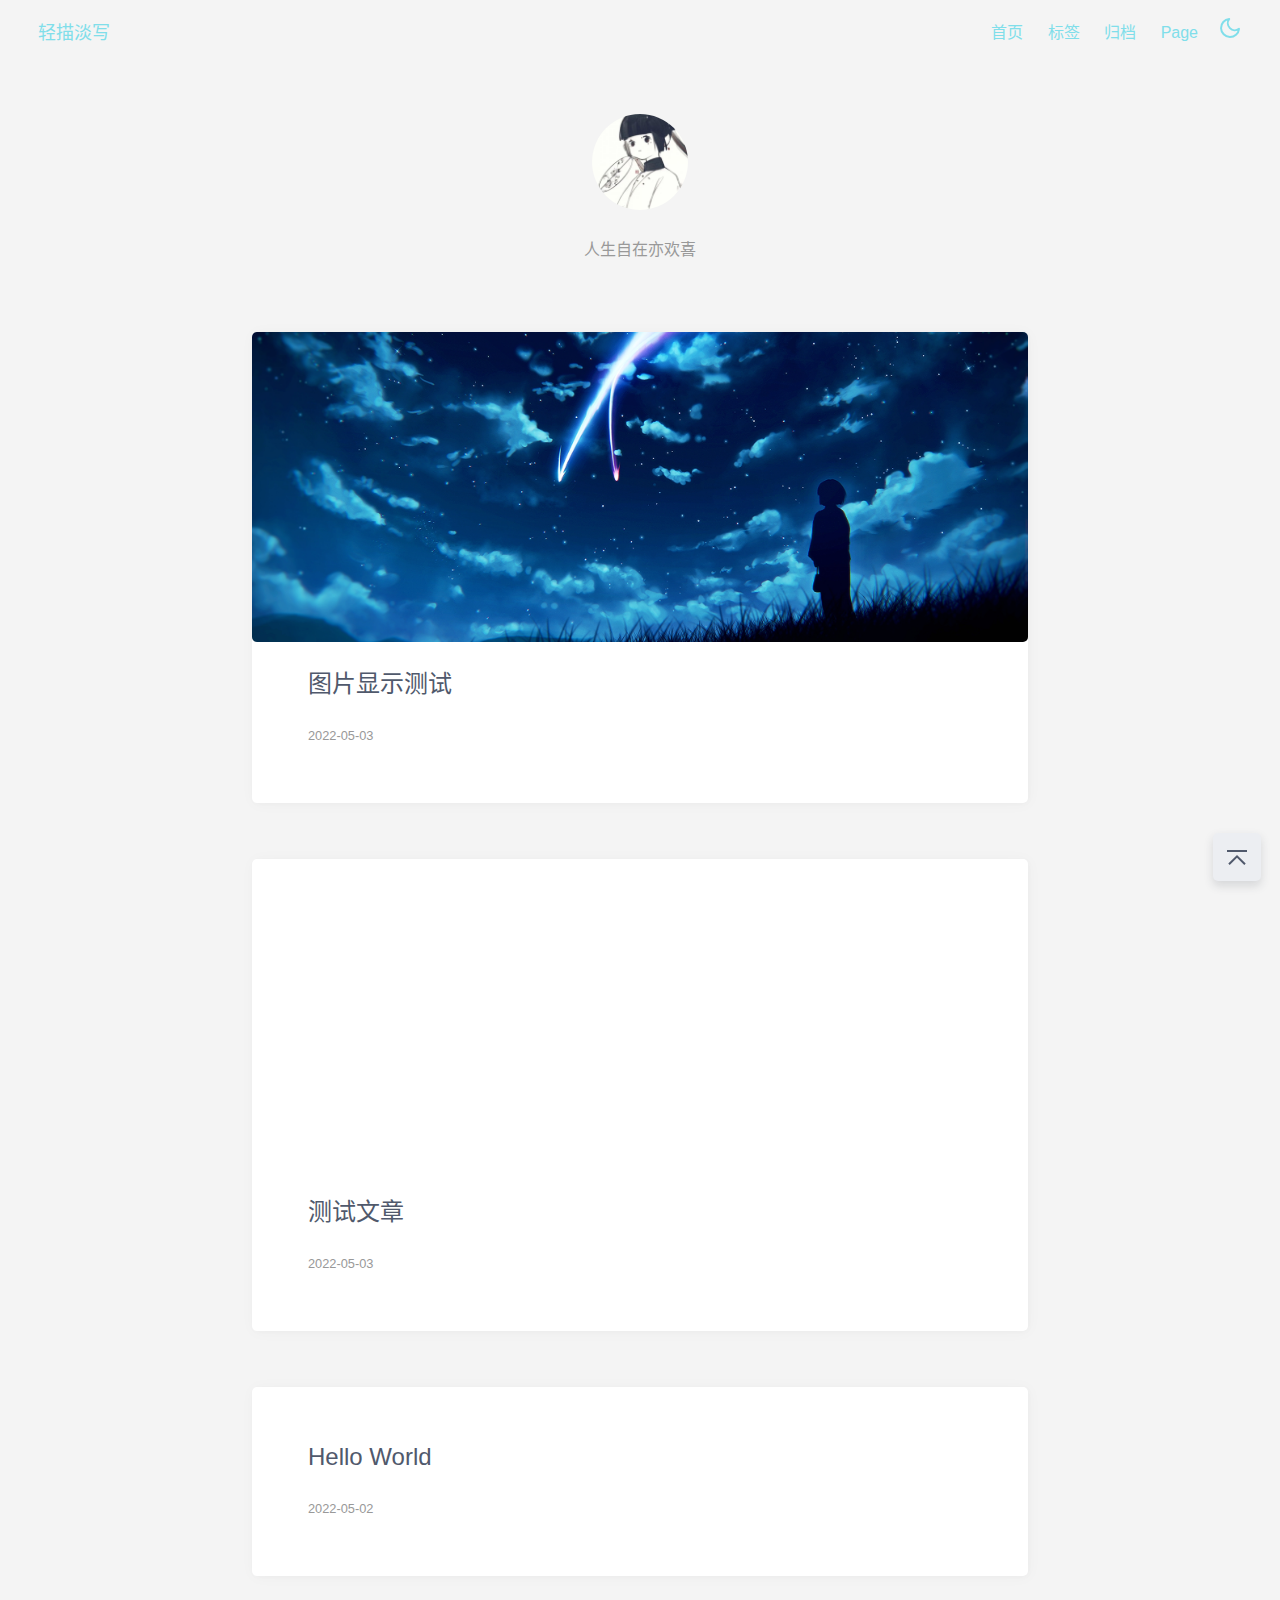
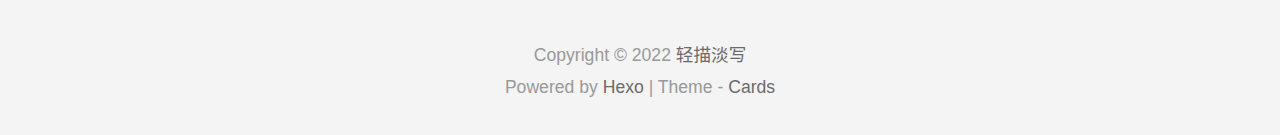
<file: index.html>
<!DOCTYPE html>
<html lang="zh-CN">
    <head>
    <meta charset="utf-8">

    

    <!-- 渲染优化 -->
    <meta name="renderer" content="webkit">
    <meta name="force-rendering" content="webkit">
    <meta http-equiv="X-UA-Compatible" content="IE=Edge,chrome=1">
    <meta name="HandheldFriendly" content="True" >
    <meta name="apple-mobile-web-app-capable" content="yes">
    <meta name="viewport" content="width=device-width, initial-scale=1, maximum-scale=1">

    <!--icon-->

    
        <link rel="shortcut icon" href="/images/favicon.ico">
    
    
        <link rel="icon" type="image/png" sizes="16x16" href="/images/favicon-16x16.png">
    
    
        <link rel="icon" type="image/png" sizes="32x32" href="/images/favicon-32x32.png">
    
    
        <link rel="apple-touch-icon" sizes="180x180" href="/images/apple-touch-icon.png">
    
    


    <!-- meta -->


<title>轻描淡写</title>


    <meta name="keywords" content="个人生活 点滴 技术 记录">




    <!-- OpenGraph -->
 
    <meta name="description" content="个人生活 点滴 技术 记录">
<meta property="og:type" content="website">
<meta property="og:title" content="轻描淡写">
<meta property="og:url" content="http://example.com/index.html">
<meta property="og:site_name" content="轻描淡写">
<meta property="og:description" content="个人生活 点滴 技术 记录">
<meta property="og:locale" content="zh_CN">
<meta property="article:author" content="Kang">
<meta property="article:tag" content="个人生活 点滴 技术 记录">
<meta name="twitter:card" content="summary_large_image">


    
<link rel="stylesheet" href="/css/style/main.css">
 

    
    
    

    
    
<link rel="stylesheet" href="/css/style/dark.css">

    
<script src="/js/darkmode.js"></script>



     

    <!-- custom head -->

<meta name="generator" content="Hexo 6.1.0"></head>

    <body>
        <div id="app">
            <header class="header">
    <div class="header__left">
        <a href="/" class="button">
            <span class="logo__text">轻描淡写</span>
        </a>
    </div>
    <div class="header__right">
        
            <div class="navbar__menus">
                
                    <a href="/" class="navbar-menu button">首页</a>
                
                    <a href="/tags/" class="navbar-menu button">标签</a>
                
                    <a href="/archives/" class="navbar-menu button">归档</a>
                
                    <a href="/page/" class="navbar-menu button">Page</a>
                
            </div>
        
        
        

        
        
    <a href="javaScript:void(0);" id="btn-toggle-dark">
        <svg xmlns="http://www.w3.org/2000/svg" width="24" height="24" viewBox="0 0 24 24" fill="none" stroke="currentColor" stroke-width="2" stroke-linecap="round" stroke-linejoin="round"><path d="M21 12.79A9 9 0 1 1 11.21 3 7 7 0 0 0 21 12.79z"></path></svg>
    </a>


        
            <a class="dropdown-icon button" id="btn-dropdown" tabindex="0"><svg xmlns="http://www.w3.org/2000/svg" viewBox="0 0 20 20" width='24' height='24' fill="none" stroke="currentColor" stroke-width="0.7" stroke-linecap="round" stroke-linejoin="round"><path fill="currentColor" d="M3.314,4.8h13.372c0.41,0,0.743-0.333,0.743-0.743c0-0.41-0.333-0.743-0.743-0.743H3.314c-0.41,0-0.743,0.333-0.743,0.743C2.571,4.467,2.904,4.8,3.314,4.8z M16.686,15.2H3.314c-0.41,0-0.743,0.333-0.743,0.743s0.333,0.743,0.743,0.743h13.372c0.41,0,0.743-0.333,0.743-0.743S17.096,15.2,16.686,15.2z M16.686,9.257H3.314c-0.41,0-0.743,0.333-0.743,0.743s0.333,0.743,0.743,0.743h13.372c0.41,0,0.743-0.333,0.743-0.743S17.096,9.257,16.686,9.257z"></path></svg></a>
            <div class="dropdown-menus" id="dropdown-menus">
                
                    <a href="/" class="dropdown-menu button">首页</a>
                
                    <a href="/tags/" class="dropdown-menu button">标签</a>
                
                    <a href="/archives/" class="dropdown-menu button">归档</a>
                
                    <a href="/page/" class="dropdown-menu button">Page</a>
                
            </div>
        
    </div>
</header>


    <div class="cover">
        <div class="cover__logo">
            
                <img no-lazy alt="author Image" class="cover__avatar" src="/images/avatar/girl.jpeg">
            
        </div>
        
        
            <div class="cover__intro">
                <p>人生自在亦欢喜</p>
 
            </div>
        
    </div>

            <main class="main">
    
    <div class="post-list">
        
            
                <div class='post-entry content-card'>
                    <div class="post-entry__header">
    
        <div class="post-thumbnail" style="background-image: url('/2022/05/03/图片显示测试/743487.jpg');"></div>
    
</div>
<div class="post-entry__content">
    <h2 class="post-entry__title">
        图片显示测试
    </h2>
    
</div>
<div class="post-entry__meta">
    <a href="/archives/2022/05/" class="post-meta__date button">2022-05-03</a>
    
 
</div>
<div class="post-entry__tags"></div> 
<a href="/2022/05/03/%E5%9B%BE%E7%89%87%E6%98%BE%E7%A4%BA%E6%B5%8B%E8%AF%95/" class="post-entry__link">图片显示测试</a>
                </div>
            
                <div class='post-entry content-card'>
                    <div class="post-entry__header">
    
        <div class="post-thumbnail" style="background-image: url('https://tse1-mm.cn.bing.net/th/id/R-C.5450cfc242ec1304129ad364b384ece5?rik=A%2bsdJCMfM5nHMQ&amp;riu=http%3a%2f%2fimg.qqtouxiangzq.com%2f6%2f1158%2f20.jpg&amp;ehk=McTXIMJYDNwj46r8vUHBToLxESFDBm51gV6CsWMY2CU%3d&amp;risl=&amp;pid=ImgRaw&amp;r=0&amp;sres=1&amp;sresct=1');"></div>
    
</div>
<div class="post-entry__content">
    <h2 class="post-entry__title">
        测试文章
    </h2>
    
</div>
<div class="post-entry__meta">
    <a href="/archives/2022/05/" class="post-meta__date button">2022-05-03</a>
    
 
</div>
<div class="post-entry__tags"></div> 
<a href="/2022/05/03/%E6%B5%8B%E8%AF%95%E6%96%87%E7%AB%A0/" class="post-entry__link">测试文章</a>
                </div>
            
                <div class='post-entry content-card'>
                    <div class="post-entry__header"></div>
<div class="post-entry__content">
    <h2 class="post-entry__title">
        Hello World
    </h2>
    
</div>
<div class="post-entry__meta">
    <a href="/archives/2022/05/" class="post-meta__date button">2022-05-02</a>
    
 
</div>
<div class="post-entry__tags"></div> 
<a href="/2022/05/02/hello-world/" class="post-entry__link">Hello World</a>
                </div>
            
        
    </div>
    


</main>

            <footer class="footer">
     
    <a href="#" class="button" id="b2t" aria-label="回到顶部" title="回到顶部">
        <svg xmlns="http://www.w3.org/2000/svg" viewBox="0 0 1024 1024" width="32" height="32">
            <path d="M233.376 722.752L278.624 768 512 534.624 745.376 768l45.248-45.248L512 444.128zM192 352h640V288H192z" fill="currentColor"></path>
        </svg>
    </a>

    


    
     
 

 
    
        
        <p class="footer-copyright">
            Copyright © 2022 <a href="/">轻描淡写</a>
        </p>
    
    
    <p>Powered by <a href="https://hexo.io" target="_blank">Hexo</a> | Theme - <a href="https://github.com/ChrAlpha/hexo-theme-cards" target="_blank">Cards</a></p>
</footer>

        </div>
         

 

 

 

 



 



 


    
 

 

 

 

 

 




    </body>
</html>
</file>
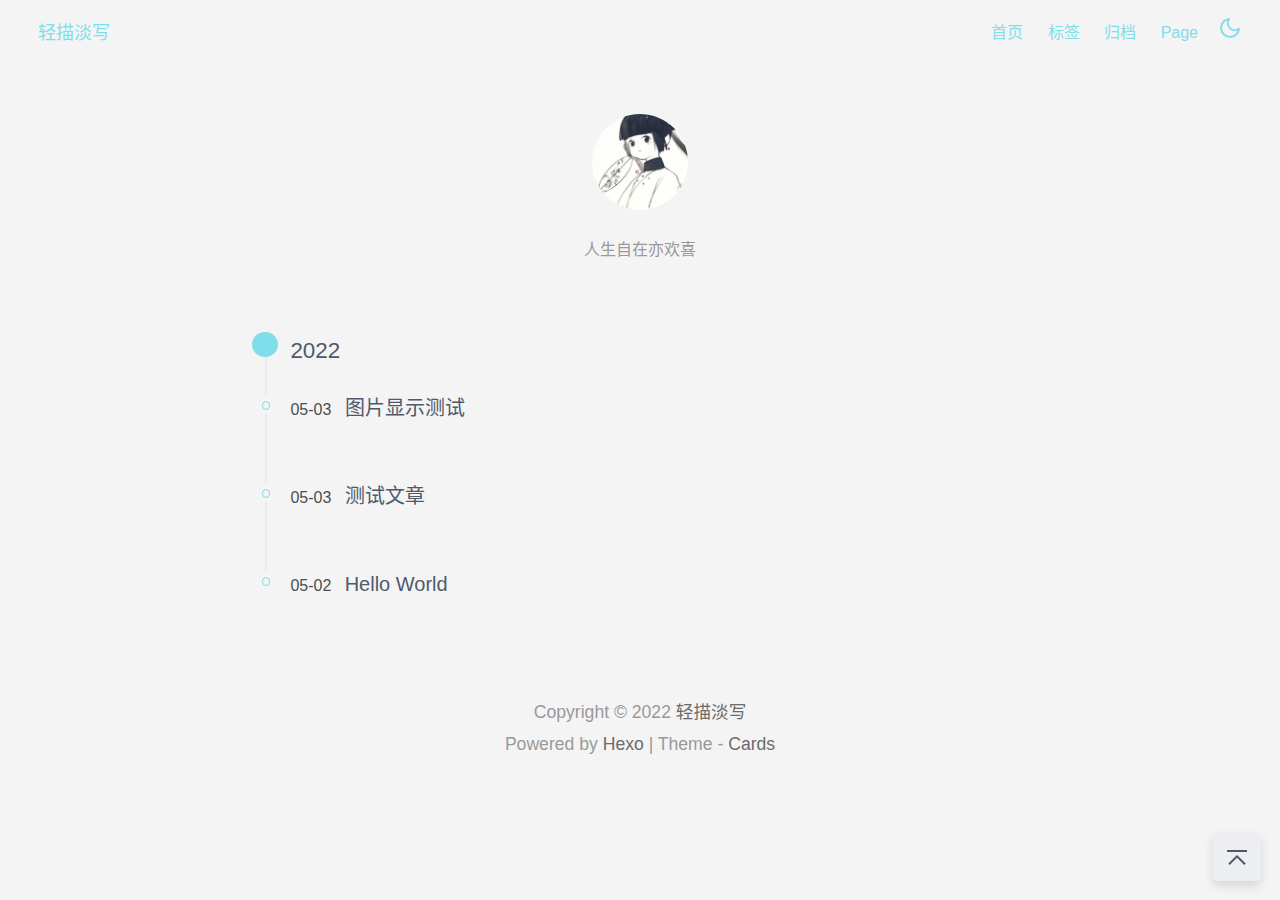
<file: archives/index.html>
<!DOCTYPE html>
<html lang="zh-CN">
    <head>
    <meta charset="utf-8">

    

    <!-- 渲染优化 -->
    <meta name="renderer" content="webkit">
    <meta name="force-rendering" content="webkit">
    <meta http-equiv="X-UA-Compatible" content="IE=Edge,chrome=1">
    <meta name="HandheldFriendly" content="True" >
    <meta name="apple-mobile-web-app-capable" content="yes">
    <meta name="viewport" content="width=device-width, initial-scale=1, maximum-scale=1">

    <!--icon-->

    
        <link rel="shortcut icon" href="/images/favicon.ico">
    
    
        <link rel="icon" type="image/png" sizes="16x16" href="/images/favicon-16x16.png">
    
    
        <link rel="icon" type="image/png" sizes="32x32" href="/images/favicon-32x32.png">
    
    
        <link rel="apple-touch-icon" sizes="180x180" href="/images/apple-touch-icon.png">
    
    


    <!-- meta -->


<title>归档 | 轻描淡写</title>


    <meta name="keywords" content="个人生活 点滴 技术 记录">




    <!-- OpenGraph -->
 
    <meta name="description" content="个人生活 点滴 技术 记录">
<meta property="og:type" content="website">
<meta property="og:title" content="轻描淡写">
<meta property="og:url" content="http://example.com/archives/index.html">
<meta property="og:site_name" content="轻描淡写">
<meta property="og:description" content="个人生活 点滴 技术 记录">
<meta property="og:locale" content="zh_CN">
<meta property="article:author" content="Kang">
<meta property="article:tag" content="个人生活 点滴 技术 记录">
<meta name="twitter:card" content="summary_large_image">


    
<link rel="stylesheet" href="/css/style/main.css">
 

    
    
    

    
    
<link rel="stylesheet" href="/css/style/dark.css">

    
<script src="/js/darkmode.js"></script>



     

    <!-- custom head -->

<meta name="generator" content="Hexo 6.1.0"></head>

    <body>
        <div id="app">
            <header class="header">
    <div class="header__left">
        <a href="/" class="button">
            <span class="logo__text">轻描淡写</span>
        </a>
    </div>
    <div class="header__right">
        
            <div class="navbar__menus">
                
                    <a href="/" class="navbar-menu button">首页</a>
                
                    <a href="/tags/" class="navbar-menu button">标签</a>
                
                    <a href="/archives/" class="navbar-menu button">归档</a>
                
                    <a href="/page/" class="navbar-menu button">Page</a>
                
            </div>
        
        
        

        
        
    <a href="javaScript:void(0);" id="btn-toggle-dark">
        <svg xmlns="http://www.w3.org/2000/svg" width="24" height="24" viewBox="0 0 24 24" fill="none" stroke="currentColor" stroke-width="2" stroke-linecap="round" stroke-linejoin="round"><path d="M21 12.79A9 9 0 1 1 11.21 3 7 7 0 0 0 21 12.79z"></path></svg>
    </a>


        
            <a class="dropdown-icon button" id="btn-dropdown" tabindex="0"><svg xmlns="http://www.w3.org/2000/svg" viewBox="0 0 20 20" width='24' height='24' fill="none" stroke="currentColor" stroke-width="0.7" stroke-linecap="round" stroke-linejoin="round"><path fill="currentColor" d="M3.314,4.8h13.372c0.41,0,0.743-0.333,0.743-0.743c0-0.41-0.333-0.743-0.743-0.743H3.314c-0.41,0-0.743,0.333-0.743,0.743C2.571,4.467,2.904,4.8,3.314,4.8z M16.686,15.2H3.314c-0.41,0-0.743,0.333-0.743,0.743s0.333,0.743,0.743,0.743h13.372c0.41,0,0.743-0.333,0.743-0.743S17.096,15.2,16.686,15.2z M16.686,9.257H3.314c-0.41,0-0.743,0.333-0.743,0.743s0.333,0.743,0.743,0.743h13.372c0.41,0,0.743-0.333,0.743-0.743S17.096,9.257,16.686,9.257z"></path></svg></a>
            <div class="dropdown-menus" id="dropdown-menus">
                
                    <a href="/" class="dropdown-menu button">首页</a>
                
                    <a href="/tags/" class="dropdown-menu button">标签</a>
                
                    <a href="/archives/" class="dropdown-menu button">归档</a>
                
                    <a href="/page/" class="dropdown-menu button">Page</a>
                
            </div>
        
    </div>
</header>


    <div class="cover">
        <div class="cover__logo">
            
                <img no-lazy alt="author Image" class="cover__avatar" src="/images/avatar/girl.jpeg">
            
        </div>
        
        
            <div class="cover__intro">
                <p>人生自在亦欢喜</p>
 
            </div>
        
    </div>

            
<main class='main'>
    
        <div class="archives">
            
                    <div class="archives-item">
                        <div class="archives-left">
                            <div class="archives-icon icon-lg"></div>
                        </div>
                        <div class="archives-content">
                            <h3 class="archives-year">2022</h3>
                        </div>
                    </div>
                
                <div class="archives-item">
                    <div class="archives-left">
                        <div class="archives-icon">

                        </div>
                    </div>
                    <span class="archives-content">
                        05-03
                        &nbsp;
                        <a href="/2022/05/03/%E5%9B%BE%E7%89%87%E6%98%BE%E7%A4%BA%E6%B5%8B%E8%AF%95/">
                            <span class="archives-title">
                                
                                    图片显示测试
                                
                            </span>
                        </a>
                        <br><br>
                    </span>
                </div>
            
                <div class="archives-item">
                    <div class="archives-left">
                        <div class="archives-icon">

                        </div>
                    </div>
                    <span class="archives-content">
                        05-03
                        &nbsp;
                        <a href="/2022/05/03/%E6%B5%8B%E8%AF%95%E6%96%87%E7%AB%A0/">
                            <span class="archives-title">
                                
                                    测试文章
                                
                            </span>
                        </a>
                        <br><br>
                    </span>
                </div>
            
                <div class="archives-item">
                    <div class="archives-left">
                        <div class="archives-icon">

                        </div>
                    </div>
                    <span class="archives-content">
                        05-02
                        &nbsp;
                        <a href="/2022/05/02/hello-world/">
                            <span class="archives-title">
                                
                                    Hello World
                                
                            </span>
                        </a>
                        <br><br>
                    </span>
                </div>
            
        </div>
    
</main>

            <footer class="footer">
     
    <a href="#" class="button" id="b2t" aria-label="回到顶部" title="回到顶部">
        <svg xmlns="http://www.w3.org/2000/svg" viewBox="0 0 1024 1024" width="32" height="32">
            <path d="M233.376 722.752L278.624 768 512 534.624 745.376 768l45.248-45.248L512 444.128zM192 352h640V288H192z" fill="currentColor"></path>
        </svg>
    </a>

    


    
     
 

 
    
        
        <p class="footer-copyright">
            Copyright © 2022 <a href="/">轻描淡写</a>
        </p>
    
    
    <p>Powered by <a href="https://hexo.io" target="_blank">Hexo</a> | Theme - <a href="https://github.com/ChrAlpha/hexo-theme-cards" target="_blank">Cards</a></p>
</footer>

        </div>
         

 

 

 

 



 



 


    
 

 

 

 

 

 




    </body>
</html>
</file>
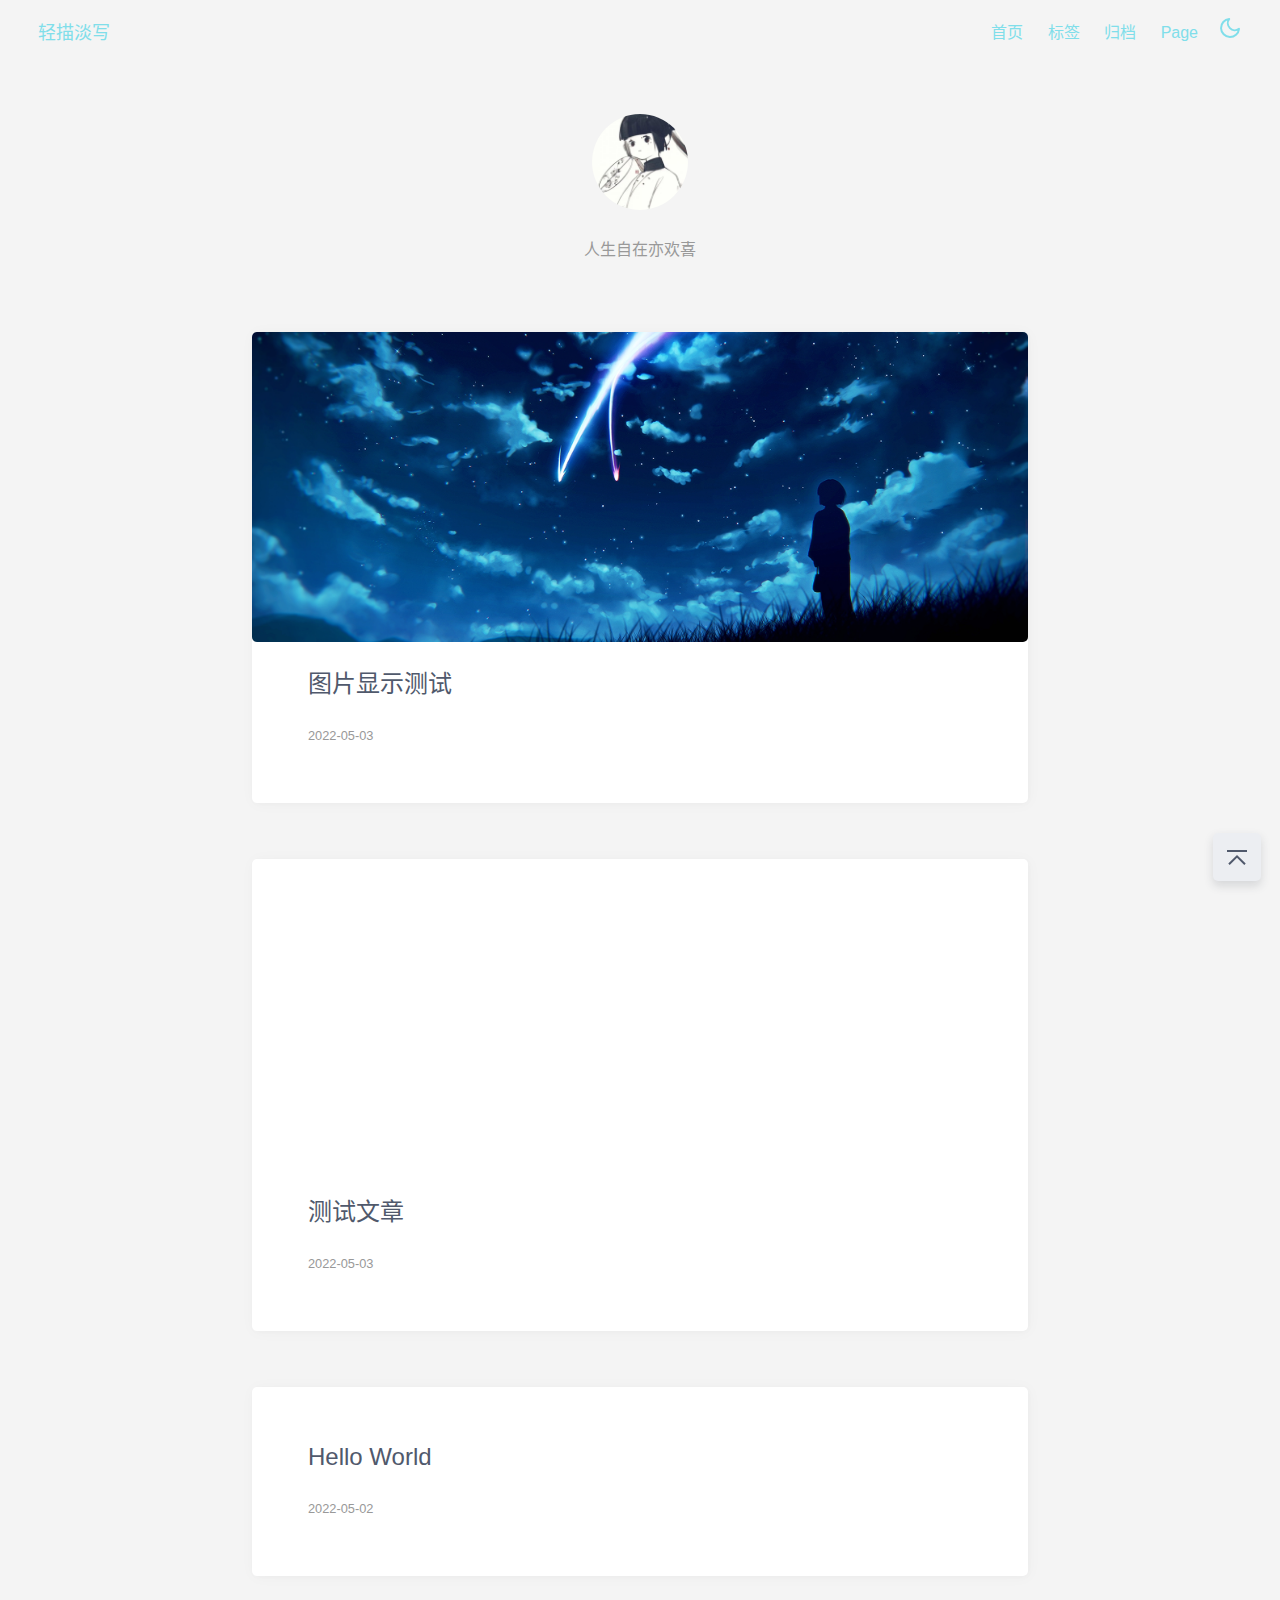
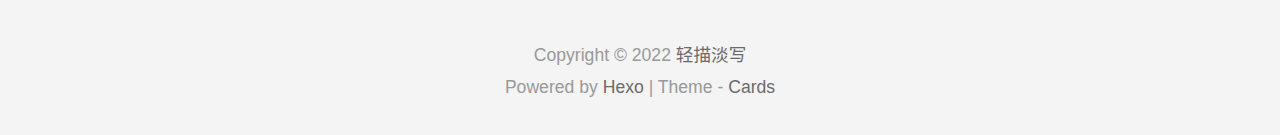
<file: archives/2022/index.html>
<!DOCTYPE html>
<html lang="zh-CN">
    <head>
    <meta charset="utf-8">

    

    <!-- 渲染优化 -->
    <meta name="renderer" content="webkit">
    <meta name="force-rendering" content="webkit">
    <meta http-equiv="X-UA-Compatible" content="IE=Edge,chrome=1">
    <meta name="HandheldFriendly" content="True" >
    <meta name="apple-mobile-web-app-capable" content="yes">
    <meta name="viewport" content="width=device-width, initial-scale=1, maximum-scale=1">

    <!--icon-->

    
        <link rel="shortcut icon" href="/images/favicon.ico">
    
    
        <link rel="icon" type="image/png" sizes="16x16" href="/images/favicon-16x16.png">
    
    
        <link rel="icon" type="image/png" sizes="32x32" href="/images/favicon-32x32.png">
    
    
        <link rel="apple-touch-icon" sizes="180x180" href="/images/apple-touch-icon.png">
    
    


    <!-- meta -->


<title>归档：2022 | 轻描淡写</title>


    <meta name="keywords" content="个人生活 点滴 技术 记录">




    <!-- OpenGraph -->
 
    <meta name="description" content="个人生活 点滴 技术 记录">
<meta property="og:type" content="website">
<meta property="og:title" content="轻描淡写">
<meta property="og:url" content="http://example.com/archives/2022/index.html">
<meta property="og:site_name" content="轻描淡写">
<meta property="og:description" content="个人生活 点滴 技术 记录">
<meta property="og:locale" content="zh_CN">
<meta property="article:author" content="Kang">
<meta property="article:tag" content="个人生活 点滴 技术 记录">
<meta name="twitter:card" content="summary_large_image">


    
<link rel="stylesheet" href="/css/style/main.css">
 

    
    
    

    
    
<link rel="stylesheet" href="/css/style/dark.css">

    
<script src="/js/darkmode.js"></script>



     

    <!-- custom head -->

<meta name="generator" content="Hexo 6.1.0"></head>

    <body>
        <div id="app">
            <header class="header">
    <div class="header__left">
        <a href="/" class="button">
            <span class="logo__text">轻描淡写</span>
        </a>
    </div>
    <div class="header__right">
        
            <div class="navbar__menus">
                
                    <a href="/" class="navbar-menu button">首页</a>
                
                    <a href="/tags/" class="navbar-menu button">标签</a>
                
                    <a href="/archives/" class="navbar-menu button">归档</a>
                
                    <a href="/page/" class="navbar-menu button">Page</a>
                
            </div>
        
        
        

        
        
    <a href="javaScript:void(0);" id="btn-toggle-dark">
        <svg xmlns="http://www.w3.org/2000/svg" width="24" height="24" viewBox="0 0 24 24" fill="none" stroke="currentColor" stroke-width="2" stroke-linecap="round" stroke-linejoin="round"><path d="M21 12.79A9 9 0 1 1 11.21 3 7 7 0 0 0 21 12.79z"></path></svg>
    </a>


        
            <a class="dropdown-icon button" id="btn-dropdown" tabindex="0"><svg xmlns="http://www.w3.org/2000/svg" viewBox="0 0 20 20" width='24' height='24' fill="none" stroke="currentColor" stroke-width="0.7" stroke-linecap="round" stroke-linejoin="round"><path fill="currentColor" d="M3.314,4.8h13.372c0.41,0,0.743-0.333,0.743-0.743c0-0.41-0.333-0.743-0.743-0.743H3.314c-0.41,0-0.743,0.333-0.743,0.743C2.571,4.467,2.904,4.8,3.314,4.8z M16.686,15.2H3.314c-0.41,0-0.743,0.333-0.743,0.743s0.333,0.743,0.743,0.743h13.372c0.41,0,0.743-0.333,0.743-0.743S17.096,15.2,16.686,15.2z M16.686,9.257H3.314c-0.41,0-0.743,0.333-0.743,0.743s0.333,0.743,0.743,0.743h13.372c0.41,0,0.743-0.333,0.743-0.743S17.096,9.257,16.686,9.257z"></path></svg></a>
            <div class="dropdown-menus" id="dropdown-menus">
                
                    <a href="/" class="dropdown-menu button">首页</a>
                
                    <a href="/tags/" class="dropdown-menu button">标签</a>
                
                    <a href="/archives/" class="dropdown-menu button">归档</a>
                
                    <a href="/page/" class="dropdown-menu button">Page</a>
                
            </div>
        
    </div>
</header>


    <div class="cover">
        <div class="cover__logo">
            
                <img no-lazy alt="author Image" class="cover__avatar" src="/images/avatar/girl.jpeg">
            
        </div>
        
        
            <div class="cover__intro">
                <p>人生自在亦欢喜</p>
 
            </div>
        
    </div>

            
<main class='main'>
    
		
    <div class="post-list">
        
            
                <div class='post-entry content-card'>
                    <div class="post-entry__header">
    
        <div class="post-thumbnail" style="background-image: url('/2022/05/03/图片显示测试/743487.jpg');"></div>
    
</div>
<div class="post-entry__content">
    <h2 class="post-entry__title">
        图片显示测试
    </h2>
    
</div>
<div class="post-entry__meta">
    <a href="/archives/2022/05/" class="post-meta__date button">2022-05-03</a>
    
 
</div>
<div class="post-entry__tags"></div> 
<a href="/2022/05/03/%E5%9B%BE%E7%89%87%E6%98%BE%E7%A4%BA%E6%B5%8B%E8%AF%95/" class="post-entry__link">图片显示测试</a>
                </div>
            
                <div class='post-entry content-card'>
                    <div class="post-entry__header">
    
        <div class="post-thumbnail" style="background-image: url('https://tse1-mm.cn.bing.net/th/id/R-C.5450cfc242ec1304129ad364b384ece5?rik=A%2bsdJCMfM5nHMQ&amp;riu=http%3a%2f%2fimg.qqtouxiangzq.com%2f6%2f1158%2f20.jpg&amp;ehk=McTXIMJYDNwj46r8vUHBToLxESFDBm51gV6CsWMY2CU%3d&amp;risl=&amp;pid=ImgRaw&amp;r=0&amp;sres=1&amp;sresct=1');"></div>
    
</div>
<div class="post-entry__content">
    <h2 class="post-entry__title">
        测试文章
    </h2>
    
</div>
<div class="post-entry__meta">
    <a href="/archives/2022/05/" class="post-meta__date button">2022-05-03</a>
    
 
</div>
<div class="post-entry__tags"></div> 
<a href="/2022/05/03/%E6%B5%8B%E8%AF%95%E6%96%87%E7%AB%A0/" class="post-entry__link">测试文章</a>
                </div>
            
                <div class='post-entry content-card'>
                    <div class="post-entry__header"></div>
<div class="post-entry__content">
    <h2 class="post-entry__title">
        Hello World
    </h2>
    
</div>
<div class="post-entry__meta">
    <a href="/archives/2022/05/" class="post-meta__date button">2022-05-02</a>
    
 
</div>
<div class="post-entry__tags"></div> 
<a href="/2022/05/02/hello-world/" class="post-entry__link">Hello World</a>
                </div>
            
        
    </div>
    


	
</main>

            <footer class="footer">
     
    <a href="#" class="button" id="b2t" aria-label="回到顶部" title="回到顶部">
        <svg xmlns="http://www.w3.org/2000/svg" viewBox="0 0 1024 1024" width="32" height="32">
            <path d="M233.376 722.752L278.624 768 512 534.624 745.376 768l45.248-45.248L512 444.128zM192 352h640V288H192z" fill="currentColor"></path>
        </svg>
    </a>

    


    
     
 

 
    
        
        <p class="footer-copyright">
            Copyright © 2022 <a href="/">轻描淡写</a>
        </p>
    
    
    <p>Powered by <a href="https://hexo.io" target="_blank">Hexo</a> | Theme - <a href="https://github.com/ChrAlpha/hexo-theme-cards" target="_blank">Cards</a></p>
</footer>

        </div>
         

 

 

 

 



 



 


    
 

 

 

 

 

 




    </body>
</html>
</file>
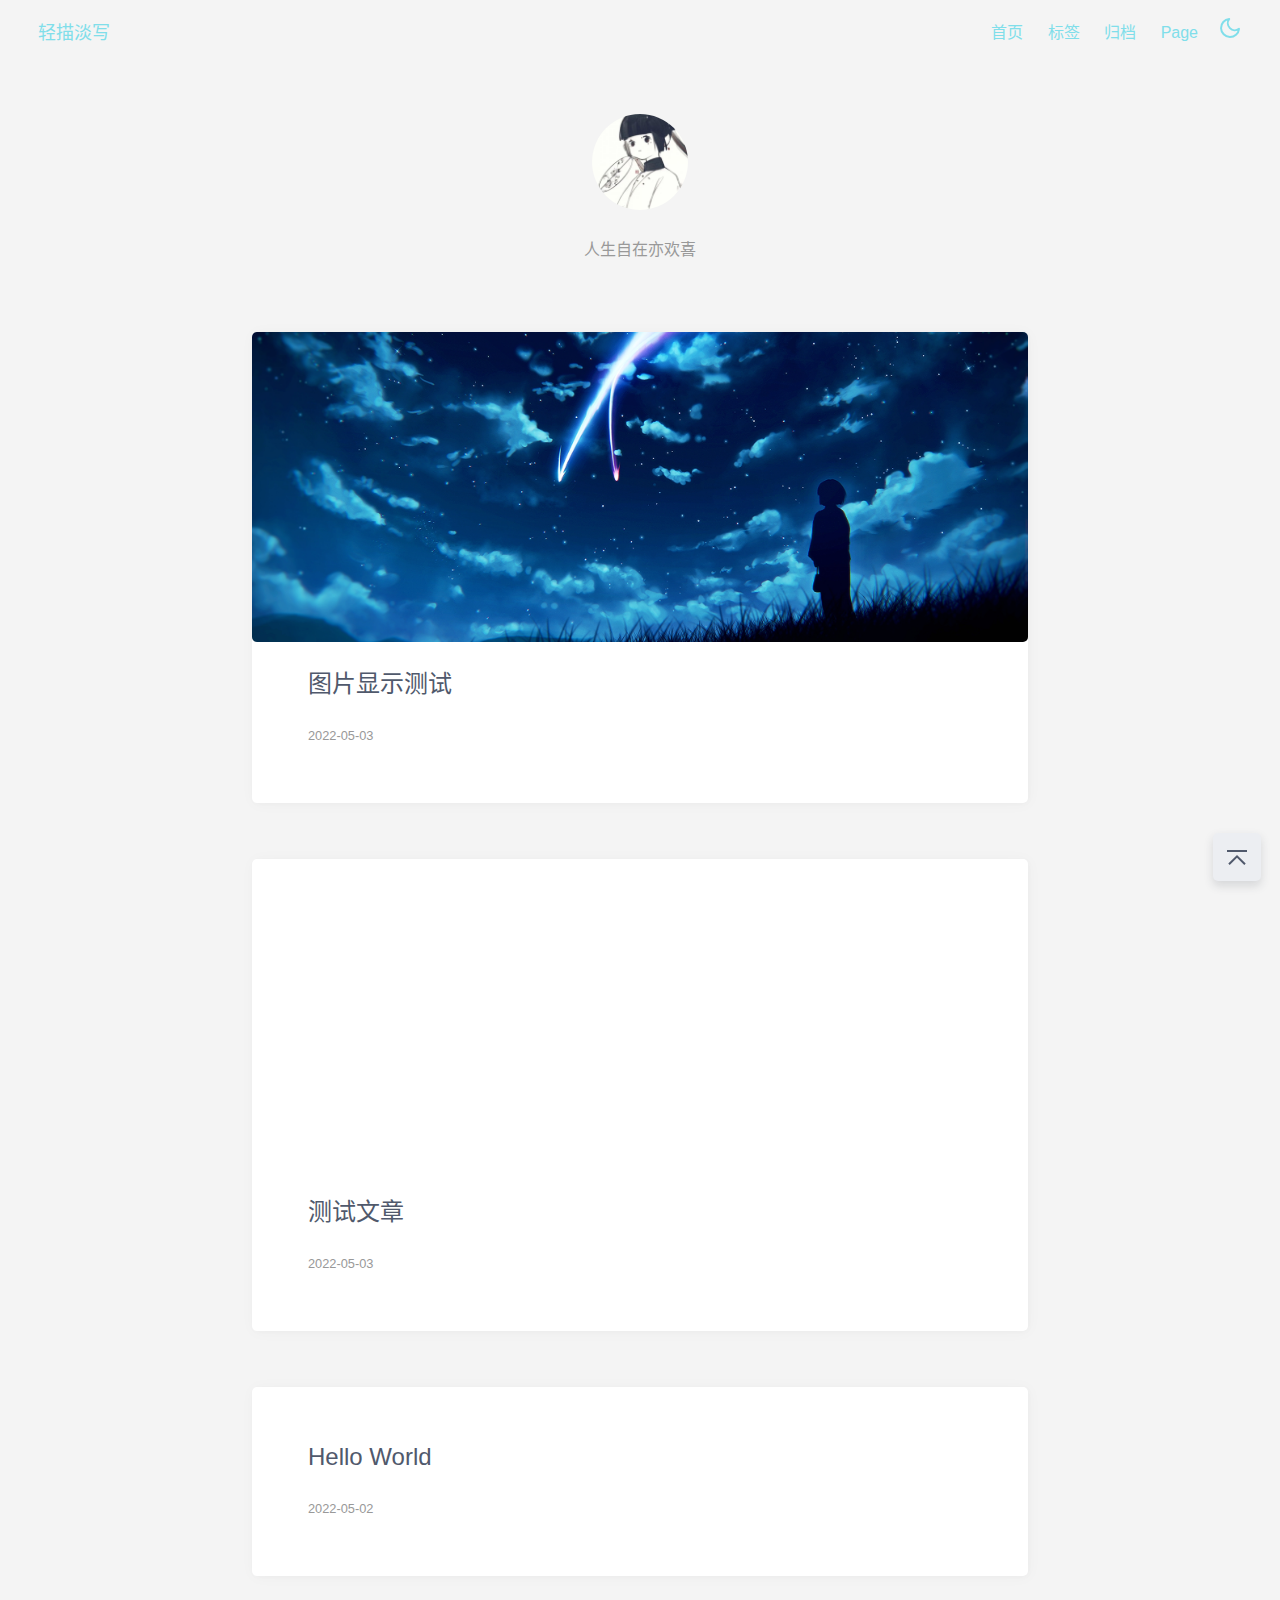
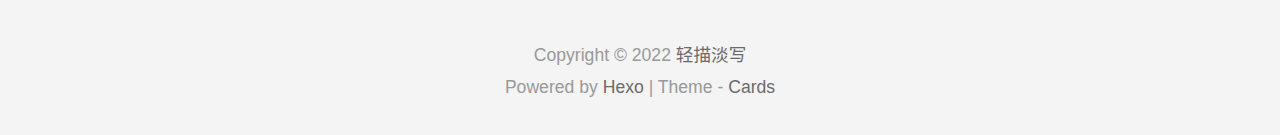
<file: archives/2022/05/index.html>
<!DOCTYPE html>
<html lang="zh-CN">
    <head>
    <meta charset="utf-8">

    

    <!-- 渲染优化 -->
    <meta name="renderer" content="webkit">
    <meta name="force-rendering" content="webkit">
    <meta http-equiv="X-UA-Compatible" content="IE=Edge,chrome=1">
    <meta name="HandheldFriendly" content="True" >
    <meta name="apple-mobile-web-app-capable" content="yes">
    <meta name="viewport" content="width=device-width, initial-scale=1, maximum-scale=1">

    <!--icon-->

    
        <link rel="shortcut icon" href="/images/favicon.ico">
    
    
        <link rel="icon" type="image/png" sizes="16x16" href="/images/favicon-16x16.png">
    
    
        <link rel="icon" type="image/png" sizes="32x32" href="/images/favicon-32x32.png">
    
    
        <link rel="apple-touch-icon" sizes="180x180" href="/images/apple-touch-icon.png">
    
    


    <!-- meta -->


<title>归档：2022/5 | 轻描淡写</title>


    <meta name="keywords" content="个人生活 点滴 技术 记录">




    <!-- OpenGraph -->
 
    <meta name="description" content="个人生活 点滴 技术 记录">
<meta property="og:type" content="website">
<meta property="og:title" content="轻描淡写">
<meta property="og:url" content="http://example.com/archives/2022/05/index.html">
<meta property="og:site_name" content="轻描淡写">
<meta property="og:description" content="个人生活 点滴 技术 记录">
<meta property="og:locale" content="zh_CN">
<meta property="article:author" content="Kang">
<meta property="article:tag" content="个人生活 点滴 技术 记录">
<meta name="twitter:card" content="summary_large_image">


    
<link rel="stylesheet" href="/css/style/main.css">
 

    
    
    

    
    
<link rel="stylesheet" href="/css/style/dark.css">

    
<script src="/js/darkmode.js"></script>



     

    <!-- custom head -->

<meta name="generator" content="Hexo 6.1.0"></head>

    <body>
        <div id="app">
            <header class="header">
    <div class="header__left">
        <a href="/" class="button">
            <span class="logo__text">轻描淡写</span>
        </a>
    </div>
    <div class="header__right">
        
            <div class="navbar__menus">
                
                    <a href="/" class="navbar-menu button">首页</a>
                
                    <a href="/tags/" class="navbar-menu button">标签</a>
                
                    <a href="/archives/" class="navbar-menu button">归档</a>
                
                    <a href="/page/" class="navbar-menu button">Page</a>
                
            </div>
        
        
        

        
        
    <a href="javaScript:void(0);" id="btn-toggle-dark">
        <svg xmlns="http://www.w3.org/2000/svg" width="24" height="24" viewBox="0 0 24 24" fill="none" stroke="currentColor" stroke-width="2" stroke-linecap="round" stroke-linejoin="round"><path d="M21 12.79A9 9 0 1 1 11.21 3 7 7 0 0 0 21 12.79z"></path></svg>
    </a>


        
            <a class="dropdown-icon button" id="btn-dropdown" tabindex="0"><svg xmlns="http://www.w3.org/2000/svg" viewBox="0 0 20 20" width='24' height='24' fill="none" stroke="currentColor" stroke-width="0.7" stroke-linecap="round" stroke-linejoin="round"><path fill="currentColor" d="M3.314,4.8h13.372c0.41,0,0.743-0.333,0.743-0.743c0-0.41-0.333-0.743-0.743-0.743H3.314c-0.41,0-0.743,0.333-0.743,0.743C2.571,4.467,2.904,4.8,3.314,4.8z M16.686,15.2H3.314c-0.41,0-0.743,0.333-0.743,0.743s0.333,0.743,0.743,0.743h13.372c0.41,0,0.743-0.333,0.743-0.743S17.096,15.2,16.686,15.2z M16.686,9.257H3.314c-0.41,0-0.743,0.333-0.743,0.743s0.333,0.743,0.743,0.743h13.372c0.41,0,0.743-0.333,0.743-0.743S17.096,9.257,16.686,9.257z"></path></svg></a>
            <div class="dropdown-menus" id="dropdown-menus">
                
                    <a href="/" class="dropdown-menu button">首页</a>
                
                    <a href="/tags/" class="dropdown-menu button">标签</a>
                
                    <a href="/archives/" class="dropdown-menu button">归档</a>
                
                    <a href="/page/" class="dropdown-menu button">Page</a>
                
            </div>
        
    </div>
</header>


    <div class="cover">
        <div class="cover__logo">
            
                <img no-lazy alt="author Image" class="cover__avatar" src="/images/avatar/girl.jpeg">
            
        </div>
        
        
            <div class="cover__intro">
                <p>人生自在亦欢喜</p>
 
            </div>
        
    </div>

            
<main class='main'>
    
		
    <div class="post-list">
        
            
                <div class='post-entry content-card'>
                    <div class="post-entry__header">
    
        <div class="post-thumbnail" style="background-image: url('/2022/05/03/图片显示测试/743487.jpg');"></div>
    
</div>
<div class="post-entry__content">
    <h2 class="post-entry__title">
        图片显示测试
    </h2>
    
</div>
<div class="post-entry__meta">
    <a href="/archives/2022/05/" class="post-meta__date button">2022-05-03</a>
    
 
</div>
<div class="post-entry__tags"></div> 
<a href="/2022/05/03/%E5%9B%BE%E7%89%87%E6%98%BE%E7%A4%BA%E6%B5%8B%E8%AF%95/" class="post-entry__link">图片显示测试</a>
                </div>
            
                <div class='post-entry content-card'>
                    <div class="post-entry__header">
    
        <div class="post-thumbnail" style="background-image: url('https://tse1-mm.cn.bing.net/th/id/R-C.5450cfc242ec1304129ad364b384ece5?rik=A%2bsdJCMfM5nHMQ&amp;riu=http%3a%2f%2fimg.qqtouxiangzq.com%2f6%2f1158%2f20.jpg&amp;ehk=McTXIMJYDNwj46r8vUHBToLxESFDBm51gV6CsWMY2CU%3d&amp;risl=&amp;pid=ImgRaw&amp;r=0&amp;sres=1&amp;sresct=1');"></div>
    
</div>
<div class="post-entry__content">
    <h2 class="post-entry__title">
        测试文章
    </h2>
    
</div>
<div class="post-entry__meta">
    <a href="/archives/2022/05/" class="post-meta__date button">2022-05-03</a>
    
 
</div>
<div class="post-entry__tags"></div> 
<a href="/2022/05/03/%E6%B5%8B%E8%AF%95%E6%96%87%E7%AB%A0/" class="post-entry__link">测试文章</a>
                </div>
            
                <div class='post-entry content-card'>
                    <div class="post-entry__header"></div>
<div class="post-entry__content">
    <h2 class="post-entry__title">
        Hello World
    </h2>
    
</div>
<div class="post-entry__meta">
    <a href="/archives/2022/05/" class="post-meta__date button">2022-05-02</a>
    
 
</div>
<div class="post-entry__tags"></div> 
<a href="/2022/05/02/hello-world/" class="post-entry__link">Hello World</a>
                </div>
            
        
    </div>
    


	
</main>

            <footer class="footer">
     
    <a href="#" class="button" id="b2t" aria-label="回到顶部" title="回到顶部">
        <svg xmlns="http://www.w3.org/2000/svg" viewBox="0 0 1024 1024" width="32" height="32">
            <path d="M233.376 722.752L278.624 768 512 534.624 745.376 768l45.248-45.248L512 444.128zM192 352h640V288H192z" fill="currentColor"></path>
        </svg>
    </a>

    


    
     
 

 
    
        
        <p class="footer-copyright">
            Copyright © 2022 <a href="/">轻描淡写</a>
        </p>
    
    
    <p>Powered by <a href="https://hexo.io" target="_blank">Hexo</a> | Theme - <a href="https://github.com/ChrAlpha/hexo-theme-cards" target="_blank">Cards</a></p>
</footer>

        </div>
         

 

 

 

 



 



 


    
 

 

 

 

 

 




    </body>
</html>
</file>
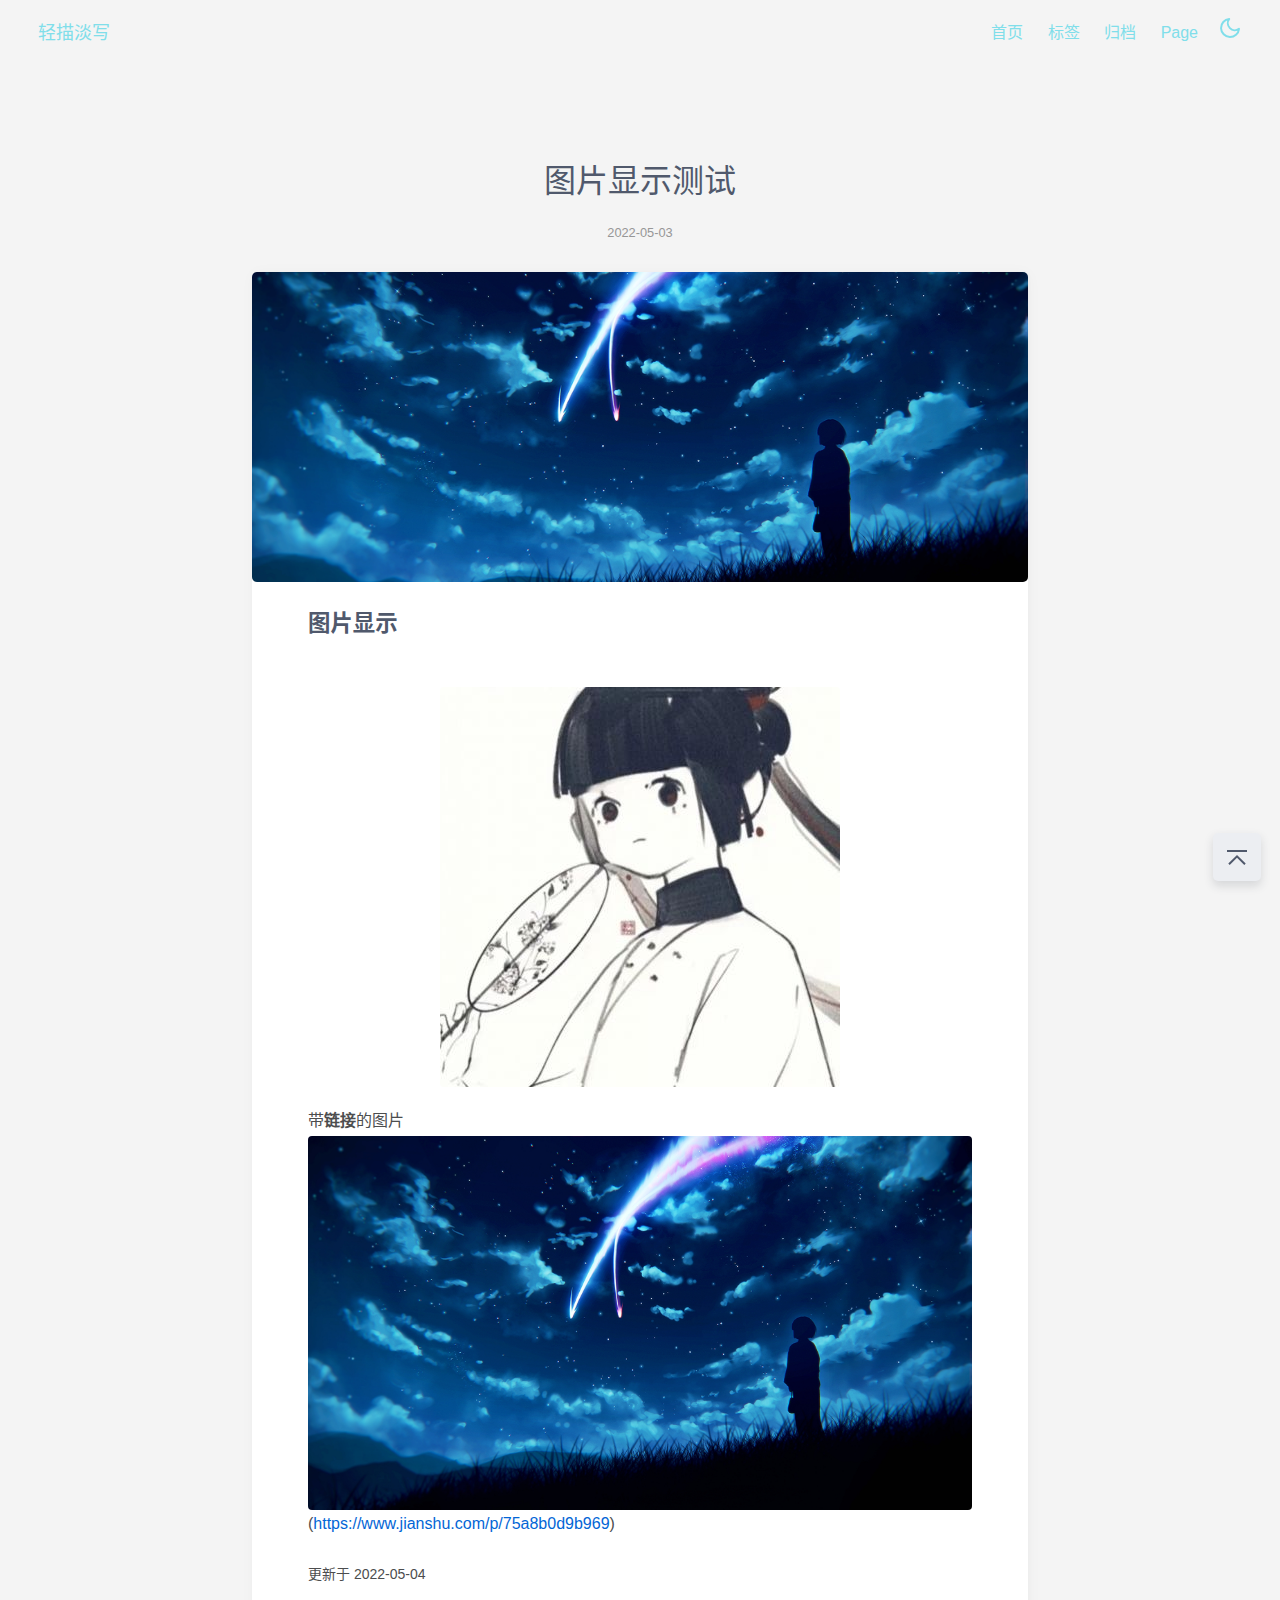
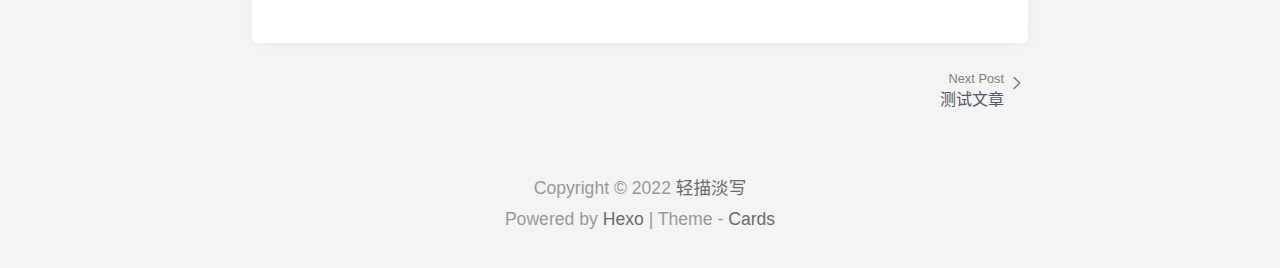
<file: 2022/05/03/图片显示测试/index.html>
<!DOCTYPE html>
<html lang="zh-CN">
    <head>
    <meta charset="utf-8">

    

    <!-- 渲染优化 -->
    <meta name="renderer" content="webkit">
    <meta name="force-rendering" content="webkit">
    <meta http-equiv="X-UA-Compatible" content="IE=Edge,chrome=1">
    <meta name="HandheldFriendly" content="True" >
    <meta name="apple-mobile-web-app-capable" content="yes">
    <meta name="viewport" content="width=device-width, initial-scale=1, maximum-scale=1">

    <!--icon-->

    
        <link rel="shortcut icon" href="/images/favicon.ico">
    
    
        <link rel="icon" type="image/png" sizes="16x16" href="/images/favicon-16x16.png">
    
    
        <link rel="icon" type="image/png" sizes="32x32" href="/images/favicon-32x32.png">
    
    
        <link rel="apple-touch-icon" sizes="180x180" href="/images/apple-touch-icon.png">
    
    


    <!-- meta -->


<title>图片显示测试 | 轻描淡写</title>


    <meta name="keywords" content="个人生活 点滴 技术 记录">




    <!-- OpenGraph -->
 
    <meta name="description" content="图片显示​ 带链接的图片(https:&#x2F;&#x2F;www.jianshu.com&#x2F;p&#x2F;75a8b0d9b969)">
<meta property="og:type" content="article">
<meta property="og:title" content="图片显示测试">
<meta property="og:url" content="http://example.com/2022/05/03/%E5%9B%BE%E7%89%87%E6%98%BE%E7%A4%BA%E6%B5%8B%E8%AF%95/index.html">
<meta property="og:site_name" content="轻描淡写">
<meta property="og:description" content="图片显示​ 带链接的图片(https:&#x2F;&#x2F;www.jianshu.com&#x2F;p&#x2F;75a8b0d9b969)">
<meta property="og:locale" content="zh_CN">
<meta property="og:image" content="http://example.com/2022/05/03/图片显示测试/743487.jpg">
<meta property="article:published_time" content="2022-05-03T08:12:23.000Z">
<meta property="article:modified_time" content="2022-05-04T08:03:19.951Z">
<meta property="article:author" content="Kang">
<meta property="article:tag" content="个人生活 点滴 技术 记录">
<meta name="twitter:card" content="summary_large_image">
<meta name="twitter:image" content="http://example.com/2022/05/03/图片显示测试/743487.jpg">


    
<link rel="stylesheet" href="/css/style/main.css">
 

    
    
        <link rel="stylesheet" id="hl-default-theme" href="/css/highlight/default.css" media="none" >
        
            <link rel="stylesheet" id="hl-dark-theme" href="/css/highlight/dark.css" media="none">
        
    

    
    

    
    
<link rel="stylesheet" href="/css/style/dark.css">

    
<script src="/js/darkmode.js"></script>



     

    <!-- custom head -->

<meta name="generator" content="Hexo 6.1.0"></head>

    <body>
        <div id="app">
            <header class="header">
    <div class="header__left">
        <a href="/" class="button">
            <span class="logo__text">轻描淡写</span>
        </a>
    </div>
    <div class="header__right">
        
            <div class="navbar__menus">
                
                    <a href="/" class="navbar-menu button">首页</a>
                
                    <a href="/tags/" class="navbar-menu button">标签</a>
                
                    <a href="/archives/" class="navbar-menu button">归档</a>
                
                    <a href="/page/" class="navbar-menu button">Page</a>
                
            </div>
        
        
        

        
        
    <a href="javaScript:void(0);" id="btn-toggle-dark">
        <svg xmlns="http://www.w3.org/2000/svg" width="24" height="24" viewBox="0 0 24 24" fill="none" stroke="currentColor" stroke-width="2" stroke-linecap="round" stroke-linejoin="round"><path d="M21 12.79A9 9 0 1 1 11.21 3 7 7 0 0 0 21 12.79z"></path></svg>
    </a>


        
            <a class="dropdown-icon button" id="btn-dropdown" tabindex="0"><svg xmlns="http://www.w3.org/2000/svg" viewBox="0 0 20 20" width='24' height='24' fill="none" stroke="currentColor" stroke-width="0.7" stroke-linecap="round" stroke-linejoin="round"><path fill="currentColor" d="M3.314,4.8h13.372c0.41,0,0.743-0.333,0.743-0.743c0-0.41-0.333-0.743-0.743-0.743H3.314c-0.41,0-0.743,0.333-0.743,0.743C2.571,4.467,2.904,4.8,3.314,4.8z M16.686,15.2H3.314c-0.41,0-0.743,0.333-0.743,0.743s0.333,0.743,0.743,0.743h13.372c0.41,0,0.743-0.333,0.743-0.743S17.096,15.2,16.686,15.2z M16.686,9.257H3.314c-0.41,0-0.743,0.333-0.743,0.743s0.333,0.743,0.743,0.743h13.372c0.41,0,0.743-0.333,0.743-0.743S17.096,9.257,16.686,9.257z"></path></svg></a>
            <div class="dropdown-menus" id="dropdown-menus">
                
                    <a href="/" class="dropdown-menu button">首页</a>
                
                    <a href="/tags/" class="dropdown-menu button">标签</a>
                
                    <a href="/archives/" class="dropdown-menu button">归档</a>
                
                    <a href="/page/" class="dropdown-menu button">Page</a>
                
            </div>
        
    </div>
</header>


            <main class="main">
    

<div class="post-title">
    <h1 class="post-title__text">
        图片显示测试
    </h1>
    <div class="post-title__meta">
        <a href="/archives/2022/05/" class="post-meta__date button">2022-05-03</a>
        
 
        
    
    


 

 
    </div>
</div>



<article class="post content-card">
    <div class="post__header">
    
        <div class="post-thumbnail" style="background-image: url('/2022/05/03/图片显示测试/743487.jpg');"></div>
    
</div>
    <div class="post__content">
        <h3 id="图片显示"><a href="#图片显示" class="headerlink" title="图片显示"></a>图片显示</h3><p>​<img src="/../images/avatar/girl.jpeg" alt="图片测试" title="头像"></p>
<p>带<strong>链接</strong>的图片<br><img src="/2022/05/03/%E5%9B%BE%E7%89%87%E6%98%BE%E7%A4%BA%E6%B5%8B%E8%AF%95/743487.jpg" alt="带链接图片" title="跳转">(<a target="_blank" rel="noopener" href="https://www.jianshu.com/p/75a8b0d9b969">https://www.jianshu.com/p/75a8b0d9b969</a>)</p>

    </div>
     
    <div class="post-footer__meta"><p>更新于 2022-05-04</p></div> 
    <div class="post-entry__tags"></div> 
</article>


    <div class="nav">
        <div class="nav__prev">
            
        </div>
        <div class="nav__next">
            
                <a href="/2022/05/03/%E6%B5%8B%E8%AF%95%E6%96%87%E7%AB%A0/" class="nav__link">
                    <div>
                        <div class="nav__label">
                            Next Post
                        </div>
                        <div class="nav__title">
                            测试文章
                        </div>
                    </div>
                    <div>
                        <svg viewBox="0 0 1024 1024" xmlns="http://www.w3.org/2000/svg" width="24" height="24"><path d="M434.944 790.624l-45.248-45.248L623.04 512l-233.376-233.376 45.248-45.248L713.568 512z" fill="#808080"></path></svg>
                    </div>
                </a>
            
        </div>
    </div>





</main>

            <footer class="footer">
     
    <a href="#" class="button" id="b2t" aria-label="回到顶部" title="回到顶部">
        <svg xmlns="http://www.w3.org/2000/svg" viewBox="0 0 1024 1024" width="32" height="32">
            <path d="M233.376 722.752L278.624 768 512 534.624 745.376 768l45.248-45.248L512 444.128zM192 352h640V288H192z" fill="currentColor"></path>
        </svg>
    </a>

    


    
     
 

 
    
        
        <p class="footer-copyright">
            Copyright © 2022 <a href="/">轻描淡写</a>
        </p>
    
    
    <p>Powered by <a href="https://hexo.io" target="_blank">Hexo</a> | Theme - <a href="https://github.com/ChrAlpha/hexo-theme-cards" target="_blank">Cards</a></p>
</footer>

        </div>
         

 

 

 

 



 



 


    
 

 

 

 

 

 




    </body>
</html>
</file>
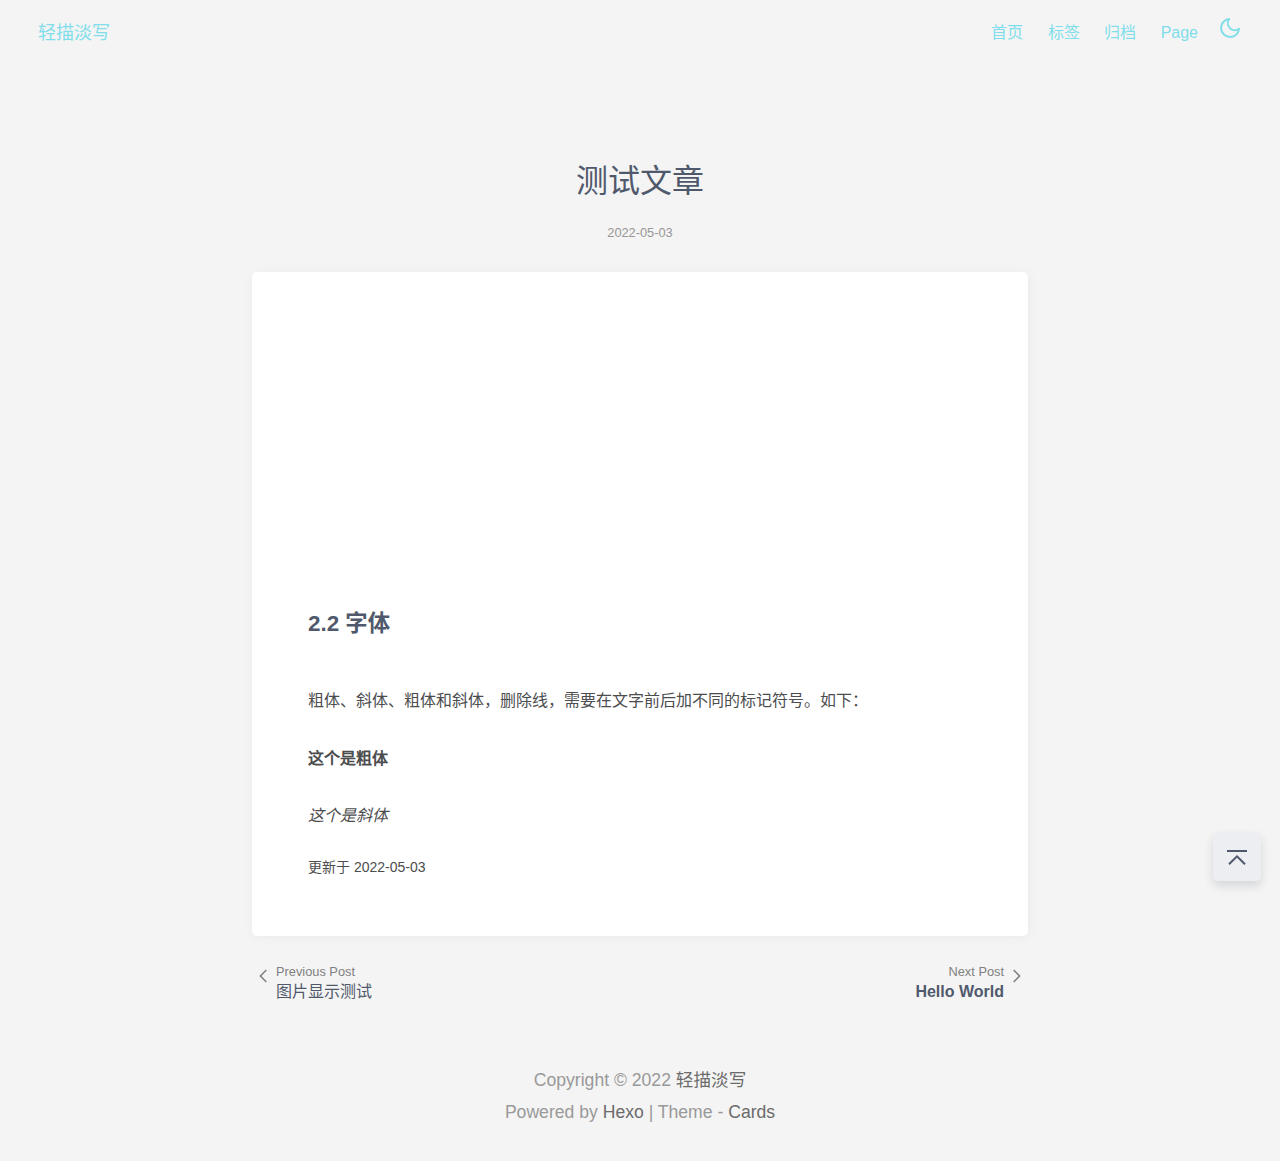
<file: 2022/05/03/测试文章/index.html>
<!DOCTYPE html>
<html lang="zh-CN">
    <head>
    <meta charset="utf-8">

    

    <!-- 渲染优化 -->
    <meta name="renderer" content="webkit">
    <meta name="force-rendering" content="webkit">
    <meta http-equiv="X-UA-Compatible" content="IE=Edge,chrome=1">
    <meta name="HandheldFriendly" content="True" >
    <meta name="apple-mobile-web-app-capable" content="yes">
    <meta name="viewport" content="width=device-width, initial-scale=1, maximum-scale=1">

    <!--icon-->

    
        <link rel="shortcut icon" href="/images/favicon.ico">
    
    
        <link rel="icon" type="image/png" sizes="16x16" href="/images/favicon-16x16.png">
    
    
        <link rel="icon" type="image/png" sizes="32x32" href="/images/favicon-32x32.png">
    
    
        <link rel="apple-touch-icon" sizes="180x180" href="/images/apple-touch-icon.png">
    
    


    <!-- meta -->


<title>测试文章 | 轻描淡写</title>


    <meta name="keywords" content="个人生活 点滴 技术 记录">




    <!-- OpenGraph -->
 
    <meta name="description" content="2.2 字体​粗体、斜体、粗体和斜体，删除线，需要在文字前后加不同的标记符号。如下：​这个是粗体​这个是斜体">
<meta property="og:type" content="article">
<meta property="og:title" content="测试文章">
<meta property="og:url" content="http://example.com/2022/05/03/%E6%B5%8B%E8%AF%95%E6%96%87%E7%AB%A0/index.html">
<meta property="og:site_name" content="轻描淡写">
<meta property="og:description" content="2.2 字体​粗体、斜体、粗体和斜体，删除线，需要在文字前后加不同的标记符号。如下：​这个是粗体​这个是斜体">
<meta property="og:locale" content="zh_CN">
<meta property="og:image" content="https://tse1-mm.cn.bing.net/th/id/R-C.5450cfc242ec1304129ad364b384ece5?rik=A%2bsdJCMfM5nHMQ&riu=http%3a%2f%2fimg.qqtouxiangzq.com%2f6%2f1158%2f20.jpg&ehk=McTXIMJYDNwj46r8vUHBToLxESFDBm51gV6CsWMY2CU%3d&risl=&pid=ImgRaw&r=0&sres=1&sresct=1">
<meta property="article:published_time" content="2022-05-03T07:41:03.000Z">
<meta property="article:modified_time" content="2022-05-03T09:54:31.583Z">
<meta property="article:author" content="Kang">
<meta property="article:tag" content="个人生活 点滴 技术 记录">
<meta name="twitter:card" content="summary_large_image">
<meta name="twitter:image" content="https://tse1-mm.cn.bing.net/th/id/R-C.5450cfc242ec1304129ad364b384ece5?rik=A%2bsdJCMfM5nHMQ&riu=http%3a%2f%2fimg.qqtouxiangzq.com%2f6%2f1158%2f20.jpg&ehk=McTXIMJYDNwj46r8vUHBToLxESFDBm51gV6CsWMY2CU%3d&risl=&pid=ImgRaw&r=0&sres=1&sresct=1">


    
<link rel="stylesheet" href="/css/style/main.css">
 

    
    
        <link rel="stylesheet" id="hl-default-theme" href="/css/highlight/default.css" media="none" >
        
            <link rel="stylesheet" id="hl-dark-theme" href="/css/highlight/dark.css" media="none">
        
    

    
    

    
    
<link rel="stylesheet" href="/css/style/dark.css">

    
<script src="/js/darkmode.js"></script>



     

    <!-- custom head -->

<meta name="generator" content="Hexo 6.1.0"></head>

    <body>
        <div id="app">
            <header class="header">
    <div class="header__left">
        <a href="/" class="button">
            <span class="logo__text">轻描淡写</span>
        </a>
    </div>
    <div class="header__right">
        
            <div class="navbar__menus">
                
                    <a href="/" class="navbar-menu button">首页</a>
                
                    <a href="/tags/" class="navbar-menu button">标签</a>
                
                    <a href="/archives/" class="navbar-menu button">归档</a>
                
                    <a href="/page/" class="navbar-menu button">Page</a>
                
            </div>
        
        
        

        
        
    <a href="javaScript:void(0);" id="btn-toggle-dark">
        <svg xmlns="http://www.w3.org/2000/svg" width="24" height="24" viewBox="0 0 24 24" fill="none" stroke="currentColor" stroke-width="2" stroke-linecap="round" stroke-linejoin="round"><path d="M21 12.79A9 9 0 1 1 11.21 3 7 7 0 0 0 21 12.79z"></path></svg>
    </a>


        
            <a class="dropdown-icon button" id="btn-dropdown" tabindex="0"><svg xmlns="http://www.w3.org/2000/svg" viewBox="0 0 20 20" width='24' height='24' fill="none" stroke="currentColor" stroke-width="0.7" stroke-linecap="round" stroke-linejoin="round"><path fill="currentColor" d="M3.314,4.8h13.372c0.41,0,0.743-0.333,0.743-0.743c0-0.41-0.333-0.743-0.743-0.743H3.314c-0.41,0-0.743,0.333-0.743,0.743C2.571,4.467,2.904,4.8,3.314,4.8z M16.686,15.2H3.314c-0.41,0-0.743,0.333-0.743,0.743s0.333,0.743,0.743,0.743h13.372c0.41,0,0.743-0.333,0.743-0.743S17.096,15.2,16.686,15.2z M16.686,9.257H3.314c-0.41,0-0.743,0.333-0.743,0.743s0.333,0.743,0.743,0.743h13.372c0.41,0,0.743-0.333,0.743-0.743S17.096,9.257,16.686,9.257z"></path></svg></a>
            <div class="dropdown-menus" id="dropdown-menus">
                
                    <a href="/" class="dropdown-menu button">首页</a>
                
                    <a href="/tags/" class="dropdown-menu button">标签</a>
                
                    <a href="/archives/" class="dropdown-menu button">归档</a>
                
                    <a href="/page/" class="dropdown-menu button">Page</a>
                
            </div>
        
    </div>
</header>


            <main class="main">
    

<div class="post-title">
    <h1 class="post-title__text">
        测试文章
    </h1>
    <div class="post-title__meta">
        <a href="/archives/2022/05/" class="post-meta__date button">2022-05-03</a>
        
 
        
    
    


 

 
    </div>
</div>



<article class="post content-card">
    <div class="post__header">
    
        <div class="post-thumbnail" style="background-image: url('https://tse1-mm.cn.bing.net/th/id/R-C.5450cfc242ec1304129ad364b384ece5?rik=A%2bsdJCMfM5nHMQ&amp;riu=http%3a%2f%2fimg.qqtouxiangzq.com%2f6%2f1158%2f20.jpg&amp;ehk=McTXIMJYDNwj46r8vUHBToLxESFDBm51gV6CsWMY2CU%3d&amp;risl=&amp;pid=ImgRaw&amp;r=0&amp;sres=1&amp;sresct=1');"></div>
    
</div>
    <div class="post__content">
        <h3 id="2-2-字体"><a href="#2-2-字体" class="headerlink" title="2.2 字体"></a>2.2 字体</h3><p>​<br>粗体、斜体、粗体和斜体，删除线，需要在文字前后加不同的标记符号。如下：<br>​<br><strong>这个是粗体</strong><br>​<br><em>这个是斜体</em></p>

    </div>
     
    <div class="post-footer__meta"><p>更新于 2022-05-03</p></div> 
    <div class="post-entry__tags"></div> 
</article>


    <div class="nav">
        <div class="nav__prev">
            
                <a href="/2022/05/03/%E5%9B%BE%E7%89%87%E6%98%BE%E7%A4%BA%E6%B5%8B%E8%AF%95/" class="nav__link">
                    <div>
                        <svg viewBox="0 0 1024 1024" xmlns="http://www.w3.org/2000/svg" width="24" height="24"><path d="M589.088 790.624L310.464 512l278.624-278.624 45.248 45.248L400.96 512l233.376 233.376z" fill="#808080"></path></svg>
                    </div>
                    <div>
                        <div class="nav__label">
                            Previous Post
                        </div>
                        <div class="nav__title">
                            图片显示测试
                        </div>
                    </div>
                </a>
            
        </div>
        <div class="nav__next">
            
                <a href="/2022/05/02/hello-world/" class="nav__link">
                    <div>
                        <div class="nav__label">
                            Next Post
                        </div>
                        <div class="nav__title">
                            Hello World
                        </div>
                    </div>
                    <div>
                        <svg viewBox="0 0 1024 1024" xmlns="http://www.w3.org/2000/svg" width="24" height="24"><path d="M434.944 790.624l-45.248-45.248L623.04 512l-233.376-233.376 45.248-45.248L713.568 512z" fill="#808080"></path></svg>
                    </div>
                </a>
            
        </div>
    </div>





</main>

            <footer class="footer">
     
    <a href="#" class="button" id="b2t" aria-label="回到顶部" title="回到顶部">
        <svg xmlns="http://www.w3.org/2000/svg" viewBox="0 0 1024 1024" width="32" height="32">
            <path d="M233.376 722.752L278.624 768 512 534.624 745.376 768l45.248-45.248L512 444.128zM192 352h640V288H192z" fill="currentColor"></path>
        </svg>
    </a>

    


    
     
 

 
    
        
        <p class="footer-copyright">
            Copyright © 2022 <a href="/">轻描淡写</a>
        </p>
    
    
    <p>Powered by <a href="https://hexo.io" target="_blank">Hexo</a> | Theme - <a href="https://github.com/ChrAlpha/hexo-theme-cards" target="_blank">Cards</a></p>
</footer>

        </div>
         

 

 

 

 



 



 


    
 

 

 

 

 

 




    </body>
</html>
</file>
<file: css/style/main.css>
:root {
  --main-color: #80deea;
  --bg-color: #f4f4f4;
  --bg-content-color: #fff;
  --bg-menu: #eceef2;
  --bg-tag-color: #f4f4f4;
  --bg-code: #eee;
  --bg-codeblock: #f8f8f8;
  --body-color: #4c4d4e;
  --title-color: #50596c;
  --border-color: rgba(0,0,0,0.1);
  --space: 3.5rem;
  --content-width: 776px;
}
::-webkit-scrollbar {
  width: 0.55rem !important;
  height: 0.4rem !important;
  background: 0 0 !important;
}
::-webkit-scrollbar-thumb {
  background: #b5b5b5 !important;
}
@media screen and (max-width: 762px) {
  ::-webkit-scrollbar {
    width: 0.25rem !important;
    height: 0.16rem !important;
  }
}
html,
body {
  scroll-behavior: smooth;
}
body {
  --base-font-size: 16px;
  font-size: var(--base-font-size);
  font-weight: 400;
  font-family: -apple-system, BlinkMacSystemFont, Segoe UI, Helvetica, Arial, sans-serif, Apple Color Emoji, Segoe UI Emoji;
  background-color: var(--bg-color);
  color: var(--body-color);
  -webkit-transition: color 0.6s, background-color 0.6s;
  -o-transition: color 0.6s, background-color 0.6s;
  transition: color 0.6s, background-color 0.6s;
  margin: 0;
  padding: 0;
  line-height: 1.8;
}
@media screen and (max-width: 650px) {
  body {
    --space: 1.5rem;
  }
}
article,
aside,
figure,
details,
footer,
header,
nav,
section {
  display: block;
}
.main {
  margin: 0 auto;
  padding: 1.5vw 12px 0;
}
.main.tagscloud,
.main.links {
  margin: 0 auto;
  max-width: 1024px;
}
.content-card {
  background-color: var(--bg-content-color);
  max-width: var(--content-width);
  margin: 0 auto;
  transition: background-color 0.6s;
  padding: var(--space);
  border-radius: 5px;
  -webkit-box-shadow: 1px 1px 5px 0 rgba(0,0,0,0.02), 1px 1px 15px 0 rgba(0,0,0,0.03);
  box-shadow: 1px 1px 5px 0 rgba(0,0,0,0.02), 1px 1px 15px 0 rgba(0,0,0,0.03);
  -webkit-transition: background-color 0.3s, -webkit-transform 0.3s, -webkit-box-shadow 0.6s;
  transition: background-color 0.3s, -webkit-transform 0.3s, -webkit-box-shadow 0.6s;
  -o-transition: transform 0.3s, background-color 0.3s, box-shadow 0.6s;
  transition: transform 0.3s, background-color 0.3s, box-shadow 0.6s;
  transition: transform 0.3s, background-color 0.3s, box-shadow 0.6s, -webkit-transform 0.3s, -webkit-box-shadow 0.6s;
}
.content-card>:first-child {
  margin-top: 0;
}
.content-card>:last-child {
  margin-bottom: 0;
}
.MathJax {
  overflow-x: auto;
  overflow-y: hidden;
}
.separate-dot:after {
  content: ' · ';
}
h1,
h2,
h3,
h4,
h5 {
  -webkit-transition: color 0.6s;
  -o-transition: color 0.6s;
  transition: color 0.6s;
  color: var(--title-color);
  margin: 2.75rem 0 1rem;
  font-family: miriam libre, -apple-system, BlinkMacSystemFont, Segoe UI, Helvetica, Arial, pingfang sc, source han sans sc, noto sans cjk sc, sarasa gothic sc, microsoft yahei, sans-serif, Apple Color Emoji, Segoe UI Emoji, Varela Round;
  font-weight: 430;
  line-height: 1.5;
}
h1 {
  font-size: 2em;
}
h2 {
  font-size: 1.6em;
}
h3 {
  font-size: 1.4em;
}
h4 {
  font-size: 1.2em;
}
h5 {
  font-size: 1.05em;
}
small {
  font-size: 0.889em;
}
b,
strong {
  font-weight: 700;
}
m,
mark {
  background: #f9de4b;
  color: #4c4d4e;
}
em {
  font-style: italic;
}
s {
  text-decoration: line-through;
}
* {
  -webkit-box-sizing: border-box;
  box-sizing: border-box;
  font-smoothing: antialiased;
  osx-font-smoothing: grayscale;
}
a {
  color: var(--main-color);
  cursor: pointer;
  text-decoration: none;
}
a:not(.button) {
  -webkit-transition: opacity 0.2s;
  -o-transition: opacity 0.2s;
  transition: opacity 0.2s;
}
a:not(.button):hover {
  opacity: 0.8;
  text-decoration: underline;
}
a .index-title {
  color: var(--title-color);
}
img {
  max-width: 100%;
}
img.lazy {
  -webkit-transition: -webkit-filter 0.375s ease 0s;
  transition: -webkit-filter 0.375s ease 0s;
  -o-transition: filter 0.375s ease 0s;
  transition: filter 0.375s ease 0s;
  transition: filter 0.375s ease 0s, -webkit-filter 0.375s ease 0s;
}
img.lazy:not(.loaded) {
  -webkit-filter: blur(8px);
  filter: blur(8px);
  padding-bottom: 40%;
}
hr {
  -webkit-box-sizing: initial;
  box-sizing: initial;
  height: 0;
  overflow: visible;
  margin: 15px 0;
  overflow: hidden;
  background: transparent;
  border: 0;
  border-bottom: 1px solid #dfe2e5;
  border-bottom-color: #eee;
  height: 0.1em;
  padding: 0;
  margin: 24px 0;
  background-color: #e1e4e8;
}
hr:after {
  clear: both;
}
input {
  font: inherit;
  margin: 0;
  overflow: visible;
  font-family: inherit;
  font-size: inherit;
  line-height: inherit;
}
[type=checkbox] {
  -webkit-box-sizing: border-box;
  box-sizing: border-box;
  padding: 0;
}
kbd {
  display: inline-block;
  padding: 3px 5px;
  font: 11px SFMono-Regular, Consolas, Liberation Mono, Menlo, monospace;
  line-height: 10px;
  color: #444d56;
  vertical-align: middle;
  background-color: #fafbfc;
  border: 1px solid #d1d5da;
  border-radius: 3px;
  -webkit-box-shadow: inset 0 -1px 0 #d1d5da;
  box-shadow: inset 0 -1px 0 #d1d5da;
}
blockquote {
  margin: 16px 0 16px 0;
  padding: 0 1em;
  color: #6a737d;
  border-left: 0.25em solid #dfe2e5;
}
blockquote > :first-child {
  margin-top: 0;
}
blockquote >:last-child {
  margin-bottom: 0;
}
dd {
  margin-left: 0;
}
pre {
  margin-top: 0;
  margin-bottom: 0;
  word-wrap: normal;
}
pre >code {
  padding: 0;
  margin: 0;
  font-size: 100%;
  word-break: normal;
  white-space: pre;
  background: transparent;
  border: 0;
}
pre span {
  display: inline;
  max-width: auto;
  padding: 0;
  margin: 0;
  overflow: auto;
  line-height: inherit;
  word-wrap: normal;
  background-color: initial;
  border: 0;
}
li {
  word-wrap: break-all;
}
li >p {
  margin-top: 16px;
}
li +li {
  margin-top: 0.25em;
}
dl {
  padding: 0;
}
dl dt {
  padding: 0;
  margin-top: 16px;
  font-size: 1em;
  font-style: italic;
  font-weight: 600;
}
dl dd {
  padding: 0 16px;
  margin-bottom: 20px;
}
code {
  padding: 0.2em 0.4em;
  margin: 0;
  font-size: 14px;
  background-color: var(--bg-code);
  border-radius: 3px;
}
a:active,
a:hover {
  outline-width: 0;
}
code,
kbd,
pre {
  font-family: monospace, monospace;
  font-size: 14px;
}
hr:after,
hr:before {
  display: table;
  content: "";
}
td,
th {
  padding: 0;
}
ol,
ul {
  padding-left: 0;
  margin-top: 0;
  margin-bottom: 0;
  padding-left: 2em;
}
ol ol,
ul ol {
  list-style-type: lower-roman;
}
ol ol ol,
ol ul ol,
ul ol ol,
ul ul ol {
  list-style-type: lower-alpha;
}
code,
pre {
  font-family: SFMono-Regular, Consolas, Liberation Mono, Menlo, monospace;
  font-size: 14px;
}
input::-webkit-inner-spin-button,
input::-webkit-outer-spin-button {
  margin: 0;
  -webkit-appearance: none;
  appearance: none;
}
blockquote,
details,
dl,
ol,
p,
pre,
table,
ul {
  margin-top: 0px;
  margin-bottom: 20px;
}
ol ol,
ol ul,
ul ol,
ul ul {
  margin-top: 0;
  margin-bottom: 0;
}
figure {
  padding: 0;
  margin: 0;
  margin-bottom: 20px;
}
table {
  display: block;
  width: 100%;
  overflow: auto;
}
figure table {
  border: none;
  padding: 0;
  max-width: 100%;
}
figure table th {
  font-weight: 600;
}
figure table tr {
  background-color: transparent;
  border-top: none;
}
figure table td.gutter {
  padding-right: 1rem;
  text-align: right;
  background-color: transparent;
}
.highlight {
  margin-bottom: 20px;
  padding: 0.4rem;
  width: auto;
  border-radius: 3px;
}
.highlight pre {
  margin-bottom: 0;
}
.highlight table {
  margin: 0;
  padding: 0.6rem 0;
}
.highlight pre,
pre {
  padding: 0;
  overflow: auto;
  font-size: 14px;
  line-height: 1.45;
  border-radius: 3px;
}
.task-list-item {
  list-style-type: none;
}
.task-list-item +.task-list-item {
  margin-top: 3px;
}
.task-list-item input {
  margin: 0 0.2em 0.25em -1.6em;
  vertical-align: middle;
}
table {
  border-spacing: 0;
  border-collapse: collapse;
}
table th:not(.code):not(.gutter) {
  font-weight: 700;
}
table tr:not(.code):not(.gutter) {
  background-color: #f6f8fa;
}
table tr:not(.code):not(.gutter):not(.highlight) {
  background-color: transparent;
}
table tr:not(.code):not(.gutter):nth-child(2n) {
  background-color: #f6f8fa;
}
table td:not(.code):not(.gutter),
table th:not(.code):not(.gutter) {
  padding: 6px 13px;
  border: 1px solid var(--border-color);
}
overflows table {
  overflow: auto;
}
overflows table th,
overflows table td {
  white-space: nowrap;
}
.post-entry__content,
.post__content {
  -webkit-text-size-adjust: 100%;
  -moz-text-size-adjust: 100%;
  -ms-text-size-adjust: 100%;
  text-size-adjust: 100%;
  color: var(--body-color);
  font-size: 16px;
  word-wrap: break-word;
}
.post-entry__content a,
.post__content a {
  background-color: initial;
  color: #0366d6;
  text-decoration: none;
}
.post-entry__content a:hover,
.post__content a:hover {
  text-decoration: underline;
}
.post-entry__content>.highlight,
.post__content>.highlight {
  margin: 1rem calc(0rem - var(--space)) !important;
  padding: 0.4rem var(--space) !important;
  border: none !important;
  border-radius: 0 !important;
  width: auto;
}
.post-entry__content h1,
.post__content h1,
.post-entry__content h2,
.post__content h2,
.post-entry__content h3,
.post__content h3,
.post-entry__content h4,
.post__content h4,
.post-entry__content h5,
.post__content h5,
.post-entry__content h6,
.post__content h6 {
  margin-top: 24px;
  margin-bottom: 20px;
  font-weight: 700;
  line-height: 1.25;
}
.post-entry__content h1,
.post__content h1,
.post-entry__content h2,
.post__content h2 {
  padding-bottom: 0.3em;
  border-bottom: 1px solid #eaecef;
}
.post-entry__content h6,
.post__content h6 {
  font-size: 0.875em;
  color: #6a737d;
}
.archives {
  position: relative;
  max-width: var(--content-width);
  margin: 0 auto;
}
.archives .archives-item {
  display: -webkit-box;
  display: -ms-flexbox;
  display: flex;
  margin-bottom: 1.2rem;
  position: relative;
}
.archives .archives-item .archives-left {
  -webkit-box-flex: 0;
  -ms-flex: 0 0 auto;
  flex: 0 0 auto;
  box-flex: 0;
}
.archives .archives-item .archives-icon {
  border-radius: 50%;
  color: var(--main-color);
  display: block;
  height: 1.6rem;
  text-align: center;
  width: 1.6rem;
}
.archives .archives-item .archives-icon.icon-lg {
  background: var(--main-color);
  line-height: 1.2rem;
}
.archives .archives-item .archives-icon::before {
  border: 0.1rem solid var(--main-color);
  border-radius: 50%;
  content: "";
  display: block;
  height: 0.4rem;
  left: 0.6rem;
  position: absolute;
  top: 0.8rem;
  width: 0.4rem;
}
.archives .archives-item .archives-content {
  -webkit-box-flex: 1;
  -ms-flex: 1 1 auto;
  flex: 1 1 auto;
  box-flex: 1;
  padding: 2px 0 2px 0.8rem;
}
.archives .archives-item .archives-content .archives-year {
  margin: 0;
}
.archives .archives-item .archives-content .archives-title {
  color: var(--title-color);
  font-size: 20px;
}
.archives .archives-item:hover .archives-icon::before {
  background: var(--main-color);
}
.archives .archives-item::before {
  background: #e7e9ed;
  content: "";
  height: 100%;
  left: 0.8rem;
  position: absolute;
  top: 1.6rem;
  width: 2px;
}
.archives .archives-item:last-child::before {
  background: 0 0;
}
.links-list {
  margin: 0 auto;
  max-width: 1080px;
}
.links-list .links-content {
  display: -webkit-box;
  display: -ms-flexbox;
  display: flex;
  -ms-flex-wrap: wrap;
  flex-wrap: wrap;
  margin: -8px;
  border-radius: 5px;
  -webkit-box-align: start;
  -ms-flex-align: start;
  align-items: flex-start;
  line-height: 1.3;
}
.links-list .links-content .links-card {
  display: -webkit-box;
  display: -ms-flexbox;
  display: flex;
  padding: 8px;
  margin: 0 auto;
  margin-top: calc(2.25 * 16px + 32px);
  color: #444;
  background: #fff;
  border-radius: 5px;
  -webkit-box-shadow: 1px 5px 15px 0 rgba(0,0,0,0.3);
  box-shadow: 1px 5px 15px 0 rgba(0,0,0,0.3);
  -webkit-box-pack: start;
  -ms-flex-pack: start;
  justify-content: flex-start;
  -ms-flex-line-pack: start;
  align-content: flex-start;
  -webkit-box-orient: vertical;
  -webkit-box-direction: normal;
  -ms-flex-direction: column;
  flex-direction: column;
  max-width: 16rem;
  width: calc(100% / 4 - 16px);
}
@media screen and (max-width: 1280px) {
  .links-list .links-content .links-card {
    width: calc(100% / 3 - 16px);
  }
}
@media screen and (max-width: 1080px) {
  .links-list .links-content .links-card {
    width: calc(100% / 2 - 16px);
  }
}
@media screen and (max-width: 768px) {
  .links-list .links-content .links-card {
    width: calc(100% / 1 - 16px);
  }
}
.links-list .links-content .links-left {
  display: -webkit-box;
  display: -ms-flexbox;
  display: flex;
  -ms-flex-item-align: center;
  -ms-grid-row-align: center;
  align-self: center;
}
.links-list .links-content .links-left .avatar {
  width: 64px;
  height: 64px;
  margin: 16px 8px 4px 8px;
  margin-top: calc(-1.25 * 16px - 32px);
  border-radius: 100%;
  border: 2px solid #fff;
  background: #fff;
}
.links-list .links-content .links-right {
  margin: 4px 8px;
  display: -webkit-box;
  display: -ms-flexbox;
  display: flex;
  -webkit-box-orient: vertical;
  -webkit-box-direction: normal;
  -ms-flex-direction: column;
  flex-direction: column;
  text-align: center;
}
.links-list .links-content .links-right p {
  text-align: center;
  margin: 0;
}
.links-list .links-content .links-right p.links-name {
  padding-top: 6px;
  padding-bottom: 4px;
  font-weight: bold;
}
.links-list .links-content .links-right p.tags {
  display: inline;
  background: none;
  word-wrap: break-word;
  padding-right: 4px;
}
.links-list .links-content .links-right .links-tags-wrapper {
  margin-left: -2px;
  word-break: break-all;
}
.post-list>:last-child {
  margin-bottom: 0;
}
.post-entry {
  margin-bottom: var(--space);
  position: relative;
}
.post-entry:hover {
  -webkit-transform: translateY(-5px);
  -ms-transform: translateY(-5px);
  transform: translateY(-5px);
  -webkit-box-shadow: 1px 10px 30px 0 rgba(0,0,0,0.1);
  box-shadow: 1px 10px 30px 0 rgba(0,0,0,0.1);
}
.post-entry__content .post-entry__title {
  color: var(--title-color);
  margin-top: 0;
  border: none;
  font-size: 1.5rem;
  font-weight: 450;
  line-height: 1.125;
}
.post-meta__cats,
.post-entry__tags {
  display: inline-block;
  position: relative;
  margin: 1em 0 0;
  z-index: 1;
}
.post-meta__cats:empty,
.post-entry__tags:empty {
  display: none;
}
.post-entry__link {
  position: absolute;
  top: 0;
  left: 0;
  width: 100%;
  height: 100%;
  opacity: 0;
  overflow: hidden;
  text-indent: -9999px;
  z-index: 0;
}
.post-title {
  padding: calc(var(--space) / 2) 0 calc(var(--space) / 2);
  text-align: center;
}
.post-meta__date {
  color: #808080;
}
.post-entry__meta,
.post-title__meta {
  display: block;
  z-index: 1;
  position: relative;
  font-size: 0.8em;
  opacity: 0.8;
  font-family: rubik, sans-serif;
}
.post-entry__meta:empty,
.post-title__meta:empty {
  display: none;
}
.post-entry__header,
.post__header {
  margin: calc(var(--space) * -1) !important;
  margin-bottom: calc(var(--space) / 2) !important;
  overflow: hidden;
  border-radius: 5px;
}
.post-entry__header:empty,
.post__header:empty {
  display: none;
}
.post-entry__header .post-thumbnail,
.post__header .post-thumbnail {
  display: -webkit-box;
  display: -ms-flexbox;
  display: flex;
  width: 100%;
  padding-bottom: 40%;
  background-size: cover;
  background-repeat: repeat;
  background-position: 50% 50%;
  background-origin: padding-box;
  background-attachment: scroll;
}
.post__content p {
  line-height: 1.8;
}
.post__content img.inline {
  display: inline;
}
.post__content div>img,
.post__content p>img,
.post__content div>picture>img,
.post__content p>picture>img {
  display: block;
  margin: auto;
  border-radius: 4px;
}
.post__content span img {
  display: inline;
  margin: auto;
}
.post__comments {
  max-width: var(--content-width);
  margin: var(--space) auto;
  font-family: rubik, sans-serif;
}
.post__comments:empty {
  display: none;
}
.post-footer__meta {
  font-size: 14px;
  margin-top: 1.5rem;
}
.post-footer__meta>:last-child {
  margin-bottom: 0;
}
.post-footer__meta:empty {
  display: none;
}
.post-tags__link,
.post-cats__link {
  display: inline-block;
  margin: 0.35em;
  font-size: 0.75em;
  text-decoration: none;
  background-color: var(--bg-cat-color);
  color: currentColor !important;
  padding: 0.25rem 0.6rem 0.25rem 0.6rem;
  border-radius: 5px;
}
.post-tags__link {
  background-color: var(--bg-tag-color);
}
.post__license {
  background-color: #f5f5f5;
  word-break: break-all;
  margin: 3em 0 1em 0;
  padding: 0.5rem 0.8rem;
  border-left: 4px solid #f44336;
  list-style: none;
}
.post__license p {
  margin: 3px 1px 3px 1px;
  padding: 0;
}
.post__expire {
  display: none;
  margin: calc(var(--space) / 2) var(--space) 0 var(--space);
  padding: 0.5rem 0.8rem;
  background: #ffffc0;
  border-left: 4px solid #fff000;
  list-style: none;
}
.post__expire p {
  color: #947600;
  margin: 3px 1px 3px 1px;
  padding: 0;
}
.cover {
  display: block;
  text-align: center;
  margin: 3rem auto;
}
.cover .cover__logo {
  max-width: 1024px;
  margin-left: auto;
  margin-right: auto;
}
.cover .cover__avatar {
  border-radius: 50%;
  width: 96px;
  height: 96px;
  margin: 0 auto 1rem auto;
}
.cover .cover__intro {
  color: #999;
}
.footer {
  display: block;
  -webkit-box-align: center;
  -ms-flex-align: center;
  align-items: center;
  -webkit-box-pack: center;
  -ms-flex-pack: center;
  justify-content: center;
  padding: 0;
  margin-top: 4rem;
  margin-bottom: 2rem;
  text-align: center;
  font-size: 1.1em;
  font-family: rubik, -apple-system, BlinkMacSystemFont, Segoe UI, Helvetica, Arial, pingfang sc, noto sans cjk sc, sarasa gothic sc, microsoft yahei, sans-serif, Apple Color Emoji, Segoe UI Emoji, Varela Round;
  color: #999;
}
.footer * {
  margin: 0 auto;
  -webkit-margin-before: 0em;
  margin-block-start: 0em;
  -webkit-margin-after: 0em;
  margin-block-end: 0em;
  -webkit-margin-start: 0px;
  margin-inline-start: 0px;
  -webkit-margin-end: 0px;
  margin-inline-end: 0px;
}
.footer >span {
  margin: 0 0.35em;
}
.footer a {
  color: #6b6b6b;
  text-decoration: none;
}
.footer svg {
  margin-right: 0.2rem;
}
.footer #b2t {
  display: block;
  width: 3rem;
  height: 3rem;
  position: fixed;
  z-index: 1001;
  right: 1.2rem;
  bottom: 1.2rem;
  border-radius: 5px;
  color: var(--title-color);
  background-color: var(--bg-menu);
  -webkit-box-shadow: 0 0.3rem 0.6rem rgba(48,55,66,0.15);
  box-shadow: 0 0.3rem 0.6rem rgba(48,55,66,0.15);
}
.footer #b2t * {
  margin: 8px;
}
.header {
  display: -webkit-box;
  display: -ms-flexbox;
  display: flex;
  -webkit-box-pack: justify;
  -ms-flex-pack: justify;
  justify-content: space-between;
  -webkit-box-align: center;
  -ms-flex-align: center;
  align-items: center;
  min-height: 60px;
  padding: 0 calc(var(--space) / 2);
  top: 0;
  z-index: 10;
}
.header .header__left,
.header .header__right {
  display: -webkit-box;
  display: -ms-flexbox;
  display: flex;
  -webkit-box-align: center;
  -ms-flex-align: center;
  align-items: center;
  font-family: rubik, sans-serif, Varela Round;
}
.header .header__left .logo__text {
  font-size: 18px;
  padding: 16px 10px 16px 10px;
  border-radius: 5px;
}
.header .header__right .navbar__menus {
  padding: 0 0 0 15px;
}
.header .header__right .navbar__menus .navbar-menu {
  font-size: 16px;
  padding: 16px 10px 16px 10px;
  border-radius: 5px;
}
.header .header__right .navbar__menus .navbar-menu:hover {
  background-color: var(--bg-menu);
}
.header .header__right #btn-search,
.header .header__right #btn-toggle-dark {
  padding: 16px 10px 16px 10px;
}
.header .header__right .dropdown-icon {
  display: none;
  padding: 16px 10px 16px 10px;
  border: 0 !important;
  background-color: transparent;
}
.header .header__right .dropdown-icon * {
  width: 20px;
  height: 20px;
}
.header .header__right .dropdown-icon:focus + .dropdown-menus {
  display: -webkit-box;
  display: -ms-flexbox;
  display: flex;
}
.header .header__right .dropdown-menus {
  -webkit-animation: slide-down 0.15s ease 1;
  animation: slide-down 0.15s ease 1;
  display: none;
  position: absolute;
  left: 12px;
  right: 12px;
  top: 60px;
  z-index: 9999;
  border-radius: 6px;
  padding: 24px;
  background: var(--bg-content-color);
  -webkit-box-shadow: 1px 1px 5px 0 rgba(0,0,0,0.02), 1px 1px 15px 0 rgba(0,0,0,0.03);
  box-shadow: 1px 1px 5px 0 rgba(0,0,0,0.02), 1px 1px 15px 0 rgba(0,0,0,0.03);
  justify-items: center;
  -webkit-box-pack: center;
  -ms-flex-pack: center;
  justify-content: center;
  -webkit-box-orient: vertical;
  -webkit-box-direction: normal;
  -ms-flex-direction: column;
  flex-direction: column;
}
.header .header__right .dropdown-menus:hover {
  display: -webkit-box;
  display: -ms-flexbox;
  display: flex;
}
.header .header__right .dropdown-menus .dropdown-menu {
  padding: 10px;
}
@media screen and (max-width: 764px) {
  .navbar__menus {
    display: none !important;
  }
  .dropdown-icon {
    display: block !important;
  }
}
@-moz-keyframes slide-down {
  0% {
    opacity: 0;
    transform: translateY(-1.6rem);
  }
  100% {
    opacity: 1;
    transform: translateY(0);
  }
}
@-webkit-keyframes slide-down {
  0% {
    opacity: 0;
    transform: translateY(-1.6rem);
  }
  100% {
    opacity: 1;
    transform: translateY(0);
  }
}
@-o-keyframes slide-down {
  0% {
    opacity: 0;
    transform: translateY(-1.6rem);
  }
  100% {
    opacity: 1;
    transform: translateY(0);
  }
}
@keyframes slide-down {
  0% {
    opacity: 0;
    transform: translateY(-1.6rem);
  }
  100% {
    opacity: 1;
    transform: translateY(0);
  }
}
.nav {
  display: -webkit-box;
  display: -ms-flexbox;
  display: flex;
  -webkit-box-orient: horizontal;
  -webkit-box-direction: normal;
  -ms-flex-direction: row;
  flex-direction: row;
  -webkit-box-pack: center;
  -ms-flex-pack: center;
  justify-content: center;
  max-width: var(--content-width);
  margin: 1.5rem auto;
  height: auto;
}
.nav + * {
  margin-top: 0;
}
.nav .nav__prev {
  display: -webkit-box;
  display: -ms-flexbox;
  display: flex;
  -webkit-box-flex: 50%;
  -ms-flex: 50% 1;
  flex: 50% 1;
  -webkit-box-pack: start;
  -ms-flex-pack: start;
  justify-content: flex-start;
  text-align: left;
}
.nav .nav__next {
  display: -webkit-box;
  display: -ms-flexbox;
  display: flex;
  -webkit-box-flex: 50%;
  -ms-flex: 50% 1;
  flex: 50% 1;
  -webkit-box-pack: end;
  -ms-flex-pack: end;
  justify-content: flex-end;
  text-align: right;
}
.nav .nav__link {
  display: -webkit-box;
  display: -ms-flexbox;
  display: flex;
  -webkit-box-orient: horizontal;
  -webkit-box-direction: normal;
  -ms-flex-direction: row;
  flex-direction: row;
  -webkit-box-align: center;
  -ms-flex-align: center;
  align-items: center;
  color: var(--title-color);
}
.nav .nav__link:hover {
  text-decoration: none;
  opacity: 1;
}
.nav .nav__label {
  font-size: 0.8rem;
  font-weight: 450;
  color: #808080;
}
.nav .nav__title {
  font-size: 1rem;
  font-weight: 550;
  line-height: 1.125;
}
.search-form {
  display: -webkit-box;
  display: -ms-flexbox;
  display: flex;
  -webkit-box-pack: start;
  -ms-flex-pack: start;
  justify-content: flex-start;
  margin-top: 1.5rem;
}
.search-form .search-input {
  -webkit-box-flex: 1;
  -ms-flex: 1 1 auto;
  flex: 1 1 auto;
  -webkit-transition: border-bottom-color 0.18s cubic-bezier(0.4, 0, 0.2, 1);
  -o-transition: border-bottom-color 0.18s cubic-bezier(0.4, 0, 0.2, 1);
  transition: border-bottom-color 0.18s cubic-bezier(0.4, 0, 0.2, 1);
  color: var(--body-color);
  opacity: 0.87;
  border: none;
  outline: none;
  border-bottom: 1px solid var(--border-color);
  background-color: transparent;
}
.search-form .search-input::-webkit-search-decoration,
.search-form .search-input::-webkit-search-cancel-button,
.search-form .search-input::-webkit-search-results-button,
.search-form .search-input::-webkit-search-results-decoration {
  display: none;
}
.search-form .search-input:focus {
  border: none;
  border-bottom: 1px solid var(--main-color);
}
.search-form #search-input {
  width: 100%;
}
.search-result .search-result__notice {
  opacity: 0.67;
  max-width: var(--content-width);
  margin: 0 auto;
  padding-top: calc(var(--space) / 4);
  padding-bottom: calc(var(--space) / 4);
}
.search-result .search-result__list:empty {
  display: none;
}
.search-result a.search-result__link {
  color: inherit;
}
.search-result a.search-result__link:hover {
  text-decoration: none;
}
.search-result a.search-result__link:not(:first-of-type) .search-result__item {
  padding-top: calc(var(--space) / 4);
}
.search-result a.search-result__link:not(:last-of-type) .search-result__item {
  padding-bottom: calc(var(--space) / 4);
  border-bottom: 1px solid var(--border-color);
}
.toc {
  display: block;
  font-size: 14px;
  overflow: auto;
  list-style-type: none;
  padding-left: 0;
}
.toc .toc-link {
  color: #808080;
}
.toc .toc-child {
  padding-left: 0.6rem;
  list-style-type: none;
}
.btn-toc {
  display: none;
  width: 3rem;
  height: 3rem;
  position: fixed;
  z-index: 1001;
  right: 1.2rem;
  bottom: 4.8rem;
  border-radius: 5px;
  color: var(--title-color);
  background: var(--bg-menu);
  -webkit-box-shadow: 0 0.3rem 0.6rem rgba(48,55,66,0.15);
  box-shadow: 0 0.3rem 0.6rem rgba(48,55,66,0.15);
}
.btn-toc * {
  margin: 8px;
}
.btn-toc:focus + .toc-menus {
  display: block;
}
.toc-menus {
  -webkit-animation: slide-up 0.15s ease 1;
  animation: slide-up 0.15s ease 1;
  display: none;
  position: fixed;
  left: 12px;
  right: 12px;
  bottom: 12px;
  max-height: 60vh;
  overflow: auto;
  border-radius: 6px;
  padding: 24px;
  background: var(--bg-content-color);
  -webkit-box-shadow: 1px 1px 5px 0 rgba(0,0,0,0.02), 1px 1px 15px 0 rgba(0,0,0,0.03);
  box-shadow: 1px 1px 5px 0 rgba(0,0,0,0.02), 1px 1px 15px 0 rgba(0,0,0,0.03);
  z-index: 9999;
}
.toc-menus:hover {
  display: block;
}
.toc-menus .toc-title {
  font-size: 0.9rem;
  color: #808080;
  margin-bottom: 0.8rem;
  padding-bottom: 0.2rem;
  border-bottom: 1px solid #eaecef;
}
.post-side {
  display: block;
  height: 0;
  float: right;
  position: -webkit-sticky;
  position: sticky;
  top: calc(60px + 10px);
}
.post-side .post-side__toc {
  display: block;
}
.post-side .post-side__toc .toc {
  display: none;
  width: calc((100vw - 776px) / 2 - 12.6px);
  height: calc(100vh - 60px * 2 - 20px);
  padding-left: 0.6rem;
}
@media screen and (max-width: 1246px) {
  .post-side {
    width: calc(100vw / 6 - 20px);
  }
  .post-side .post-side__toc .toc {
    width: calc(100vw / 6 - 20px);
  }
  .post__with-toc {
    max-width: calc(100vw / 6 * 4);
  }
}
@media screen and (max-width: 1080px) {
  .post-side {
    width: calc(100vw / 4 - 30px);
  }
  .post-side .post-side__toc .toc {
    width: calc(100vw / 4 - 30px);
  }
  .post__with-toc {
    max-width: calc(100vw / 4 * 3);
    margin-left: 0;
  }
}
@media screen and (min-width: 765px) {
  .post-side .post-side__toc .toc {
    display: block;
  }
}
@media screen and (max-width: 764px) {
  .post__with-toc {
    max-width: var(--w);
  }
  #btn-toc {
    display: block;
  }
}
@-webkit-keyframes slide-up {
  0% {
    opacity: 0;
    -webkit-transform: translateY(1.6rem);
    transform: translateY(1.6rem);
  }
  100% {
    opacity: 1;
    -webkit-transform: translateY(0);
    transform: translateY(0);
  }
}
@-moz-keyframes slide-up {
  0% {
    opacity: 0;
    -webkit-transform: translateY(1.6rem);
    transform: translateY(1.6rem);
  }
  100% {
    opacity: 1;
    -webkit-transform: translateY(0);
    transform: translateY(0);
  }
}
@-webkit-keyframes slide-up {
  0% {
    opacity: 0;
    -webkit-transform: translateY(1.6rem);
    transform: translateY(1.6rem);
  }
  100% {
    opacity: 1;
    -webkit-transform: translateY(0);
    transform: translateY(0);
  }
}
@-o-keyframes slide-up {
  0% {
    opacity: 0;
    -webkit-transform: translateY(1.6rem);
    transform: translateY(1.6rem);
  }
  100% {
    opacity: 1;
    -webkit-transform: translateY(0);
    transform: translateY(0);
  }
}
@keyframes slide-up {
  0% {
    opacity: 0;
    -webkit-transform: translateY(1.6rem);
    transform: translateY(1.6rem);
  }
  100% {
    opacity: 1;
    -webkit-transform: translateY(0);
    transform: translateY(0);
  }
}
.sliding-fold,
details {
  display: block;
  padding: 16px;
  margin: 20px 0;
  background: var(--bg-content-color);
  border: none;
  border-radius: 4px;
  -webkit-box-shadow: 1px 2px 5px 0 rgba(0,0,0,0.3);
  box-shadow: 1px 2px 5px 0 rgba(0,0,0,0.3);
  -webkit-transition: all 0.6s;
  -o-transition: all 0.6s;
  transition: all 0.6s;
}
.sliding-fold>summary,
details>summary {
  cursor: pointer;
  outline: none;
}
.sliding-fold .fold-content,
details .fold-content {
  margin-top: 20px;
}
.sliding-fold .fold-content>:first-child,
details .fold-content>:first-child {
  margin-top: 0;
}
.sliding-fold .fold-content>:last-child,
details .fold-content>:last-child {
  margin-bottom: 0;
}
</file>
<file: css/style/dark.css>
@media (prefers-color-scheme: dark) {
  :root {
    --color-mode: 'dark';
  }
  :root:not([data-user-color-scheme]) {
    --main-color: #039be5;
    --bg-color: #121212;
    --bg-content-color: #1e1e1e;
    --bg-menu: #363636;
    --bg-tag-color: #696969;
    --bg-codeblock: #000;
    --bg-code: rgba(240,246,252,0.149);
    --body-color: rgba(255,255,255,0.8);
    --title-color: rgba(252,252,252,0.9);
    --border-color: rgba(255,255,255,0.1);
  }
  :root:not([data-user-color-scheme]) blockquote {
    border-left: 0.25em solid rgba(255,255,255,0.5);
    color: rgba(255,255,255,0.5);
  }
  :root:not([data-user-color-scheme]) .post__license {
    background-color: rgba(255,255,255,0.2);
  }
  :root:not([data-user-color-scheme]) .post__content img {
    opacity: 0.8;
    -webkit-filter: brightness(0.8) contrast(1.2);
    filter: brightness(0.8) contrast(1.2);
  }
  :root:not([data-user-color-scheme]) .post__content img:hover {
    opacity: 1;
    -webkit-filter: none;
    filter: none;
  }
  :root:not([data-user-color-scheme]) .sliding-fold,
  :root:not([data-user-color-scheme]) details {
    background: #333;
  }
  :root:not([data-user-color-scheme]) table tr:not(.code):not(.gutter):nth-child(2n) {
    background-color: #272727;
  }
}
[data-user-color-scheme="dark"] {
  --color-mode: 'dark';
  --main-color: #039be5;
  --bg-color: #121212;
  --bg-content-color: #1e1e1e;
  --bg-menu: #363636;
  --bg-tag-color: #696969;
  --bg-codeblock: #000;
  --bg-code: rgba(240,246,252,0.149);
  --body-color: rgba(255,255,255,0.8);
  --title-color: rgba(252,252,252,0.9);
  --border-color: rgba(255,255,255,0.1);
}
[data-user-color-scheme="dark"] blockquote {
  border-left: 0.25em solid rgba(255,255,255,0.5);
  color: rgba(255,255,255,0.5);
}
[data-user-color-scheme="dark"] .post__license {
  background-color: rgba(255,255,255,0.2);
}
[data-user-color-scheme="dark"] .post__content img {
  opacity: 0.8;
  -webkit-filter: brightness(0.8) contrast(1.2);
  filter: brightness(0.8) contrast(1.2);
}
[data-user-color-scheme="dark"] .post__content img:hover {
  opacity: 1;
  -webkit-filter: none;
  filter: none;
}
[data-user-color-scheme="dark"] .sliding-fold,
[data-user-color-scheme="dark"] details {
  background: #333;
}
[data-user-color-scheme="dark"] table tr:not(.code):not(.gutter):nth-child(2n) {
  background-color: #272727;
}
</file>
<file: css/highlight/default.css>
/*

Original highlight.js style (c) Ivan Sagalaev <maniac@softwaremaniacs.org>

*/

.highlight {
  display: block;
  overflow-x: auto;
  padding: 0.5em;
  background: #F0F0F0;
}


/* Base color: saturation 0; */

.highlight,
.highlight .subst {
  color: #444;
}

.highlight .comment {
  color: #888888;
}

.highlight .keyword,
.highlight .attribute,
.highlight .selector-tag,
.highlight .meta-keyword,
.highlight .doctag,
.highlight .name {
  font-weight: bold;
}


/* User color: hue: 0 */

.highlight .type,
.highlight .string,
.highlight .number,
.highlight .selector-id,
.highlight .selector-class,
.highlight .quote,
.highlight .template-tag,
.highlight .deletion {
  color: #880000;
}

.highlight .title,
.highlight .section {
  color: #880000;
  font-weight: bold;
}

.highlight .regexp,
.highlight .symbol,
.highlight .variable,
.highlight .template-variable,
.highlight .link,
.highlight .selector-attr,
.highlight .selector-pseudo {
  color: #BC6060;
}


/* Language color: hue: 90; */

.highlight .literal {
  color: #78A960;
}

.highlight .built_in,
.highlight .bullet,
.highlight .code,
.highlight .addition {
  color: #397300;
}


/* Meta color: hue: 200 */

.highlight .meta {
  color: #1f7199;
}

.highlight .meta-string {
  color: #4d99bf;
}


/* Misc effects */

.highlight .emphasis {
  font-style: italic;
}

.highlight .strong {
  font-weight: bold;
}
</file>
<file: css/highlight/dark.css>
/*

Dark style from softwaremaniacs.org (c) Ivan Sagalaev <Maniac@SoftwareManiacs.Org>

*/

.highlight {
  display: block;
  overflow-x: auto;
  padding: 0.5em;
  background: #444;
}

.highlight .keyword,
.highlight .selector-tag,
.highlight .literal,
.highlight .section,
.highlight .link {
  color: white;
}

.highlight,
.highlight .subst {
  color: #ddd;
}

.highlight .string,
.highlight .title,
.highlight .name,
.highlight .type,
.highlight .attribute,
.highlight .symbol,
.highlight .bullet,
.highlight .built_in,
.highlight .addition,
.highlight .variable,
.highlight .template-tag,
.highlight .template-variable {
  color: #d88;
}

.highlight .comment,
.highlight .quote,
.highlight .deletion,
.highlight .meta {
  color: #777;
}

.highlight .keyword,
.highlight .selector-tag,
.highlight .literal,
.highlight .title,
.highlight .section,
.highlight .doctag,
.highlight .type,
.highlight .name,
.highlight .strong {
  font-weight: bold;
}

.highlight .emphasis {
  font-style: italic;
}
</file>
